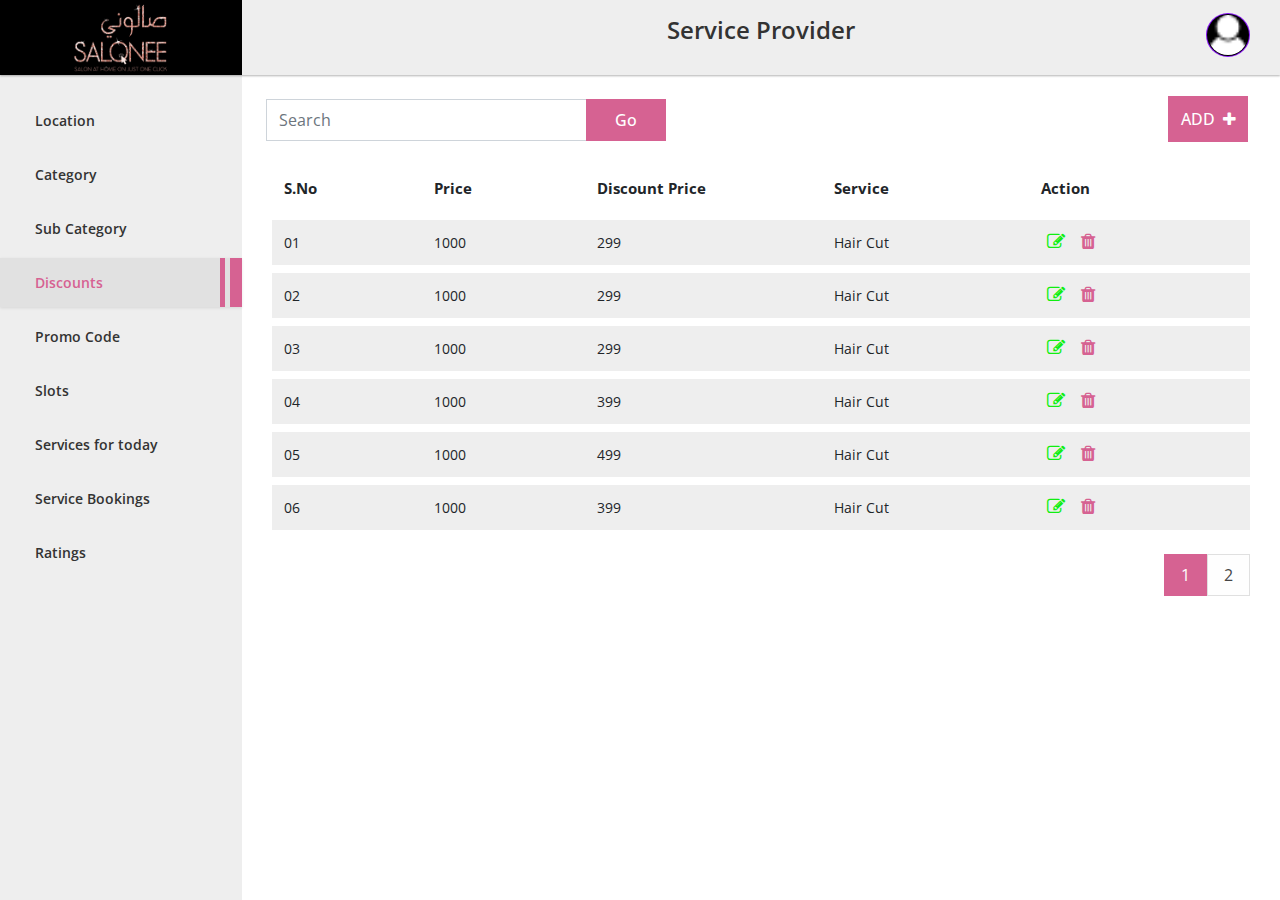
<file: discounts.html>
<!DOCTYPE html>
<html lang="en">

<head>
  <meta charset="UTF-8">
  <title>Salonee | Dashboard</title>
  <!-- fonts  -->
  <link
    href="https://fonts.googleapis.com/css2?family=Open+Sans:ital,wght@0,300;0,400;0,600;0,700;0,800;1,300;1,400;1,600;1,700;1,800&display=swap"
    rel="stylesheet">
  <link rel="stylesheet" href="./assets/bootstrap-4.3.1/css/bootstrap.min.css">
  <link rel="stylesheet" href="./assets/font-awesome-4.7.0/css/font-awesome.min.css">
  <link rel="stylesheet" href="./assets/css/theme.css">
  <link rel="stylesheet" href="./assets/css/style.css">

</head>

<body>
  <!-- partial:index.partial.html -->
  <div class="layout">
    <div class="layout__container">
      <!-- <div class="layout__container-before"></div> -->

      <!-- BEGIN sidebar -->
      <aside class="sidebar">
        <div class="sidebar__header">
          <a href="dashboard.html">
            <img src="./assets/img/admin/logo.png" alt="logo" class="admin_logo">
          </a>
        </div>
        <div class="sidebar__content">
          <ul class="sidebar__content-menu">

            <li><a href="dashboard.html">Location</a></li>
            <li><a href="category.html">Category</a></li>
            <li><a href="sub-category.html">Sub Category</a></li>
            <li class="sidebar--active"><a href="discounts.html">Discounts</a></li>
            <li><a href="promocode.html">Promo Code</a></li>
            <li><a href="slots.html">Slots</a></li>
            <li><a href="service-for-today.html">Services for today</a></li>
            <li><a href="service-bookings.html">Service Bookings</a></li>
            <li><a href="ratings.html">Ratings</a></li>

          </ul>
        </div>
      </aside>
      <!--  //END sidebar -->

      <!-- BEGIN main -->
      <main class="main">

        <div class="main__header">
          <div class="main__header-heading">
            <h1>Service Provider</h1>
          </div>

          <div class="main__header-user">
            <button type="button" class="main__header-user-toggle" data-toggle="dropdown" data-toggle-for="user-menu"
              role="button">
              <span class="main__header-user-toggle-picture">
                <img src="./assets/img/admin/male-user-shadow.png" alt="">
              </span>
            </button>
            <div class="main__header-user-menu" id="user-menu">
              <div class="main__header-user-menu-header">
                <span>Username</span>
              </div>
              <ul class="main__header-user-menu-content">
                <li><a href="#"><i class="icon icon--dashboard"></i>Dashboard</a></li>
                <li><a href="#"><i class="icon icon--profile"></i>My profile</a></li>
                <li><a href="#"><i class="icon icon--settings"></i>Settings</a></li>
                <li><a href="#"><i class="icon icon--help"></i>Help center</a></li>
                <li><a href="#"><i class="icon icon--sign-out"></i>Sign out</a></li>
              </ul>
            </div>
          </div>
        </div>

        <div class="main__content">
          <div class="w-50">
            <div class="input-group mb-3">
              <input type="text" class="form-control _search"  id="searchTd" placeholder="Search">
              <div class="input-group-append">
                <button class="btn theme-btn" type="submit">Go</button>
              </div>
            </div>
          </div>
          <div class="rightBtn">
            <button class="btn login-btn" data-toggle="modal" data-target="#addDiscount" id="myButton">Add &nbsp;<i
                class="fa fa-plus" aria-hidden="true"></i></button>
          </div>

<div class="pad_3">  
          <div class="table-responsive">

            <table class="table themeTable" >
              <thead>
                <tr>
                  <th>S.No</th>
                  <th>Price</th>
                  <th>Discount Price</th>
                  <th>Service</th>
                  <th>Action</th>
                </tr>
              </thead>
              <tbody id="saloonTable"> 
                <tr>
                  <td>01</td>
                  <td>1000</td>
                  <td>299</td>
                  <td>Hair Cut</td>
                  <td>
                    <span>
                      <i class="fa fa-pencil-square-o" aria-hidden="true"></i> 
                      <i class="fa fa-trash" aria-hidden="true"></i>
                    </span>
                  </td>
                </tr>
                <tr>
                  <td>02</td>
                  <td>1000</td>
                  <td>299</td>
                  <td>Hair Cut</td>
                  <td>
                    <span>
                      <i class="fa fa-pencil-square-o" aria-hidden="true"></i> 
                      <i class="fa fa-trash" aria-hidden="true"></i>
                    </span>
                  </td>
                </tr>
                <tr>
                  <td>03</td>
                  <td>1000</td>
                  <td>299</td>
                  <td>Hair Cut</td>
                  <td>
                    <span>
                      <i class="fa fa-pencil-square-o" aria-hidden="true"></i> 
                      <i class="fa fa-trash" aria-hidden="true"></i>
                    </span>
                  </td>
                </tr>
                <tr>
                  <td>04</td>
                  <td>1000</td>
                  <td>399</td>
                  <td>Hair Cut</td>
                  <td>
                    <span>
                      <i class="fa fa-pencil-square-o" aria-hidden="true"></i> 
                      <i class="fa fa-trash" aria-hidden="true"></i>
                    </span>
                  </td>
                </tr>
                <tr>
                  <td>05</td>
                  <td>1000</td>
                  <td>499</td>
                  <td>Hair Cut</td>
                  <td>
                    <span>
                      <i class="fa fa-pencil-square-o" aria-hidden="true"></i> 
                      <i class="fa fa-trash" aria-hidden="true"></i>
                    </span>
                  </td>
                </tr>
                <tr>
                  <td>06</td>
                  <td>1000</td>
                  <td>399</td>
                  <td>Hair Cut</td>
                  <td>
                    <span>
                      <i class="fa fa-pencil-square-o" aria-hidden="true"></i> 
                      <i class="fa fa-trash" aria-hidden="true"></i>
                    </span>
                  </td>
                </tr>

                <tr>
                  <td>07</td>
                  <td>1000</td>
                  <td>299</td>
                  <td>Hair Cut</td>
                  <td>
                    <span>
                      <i class="fa fa-pencil-square-o" aria-hidden="true"></i> 
                      <i class="fa fa-trash" aria-hidden="true"></i>
                    </span>
                  </td>
                </tr>
                <tr>
                  <td>08</td>
                  <td>1000</td>
                  <td>299</td>
                  <td>Hair Cut</td>
                  <td>
                    <span>
                      <i class="fa fa-pencil-square-o" aria-hidden="true"></i> 
                      <i class="fa fa-trash" aria-hidden="true"></i>
                    </span>
                  </td>
                </tr>
                <tr>
                  <td>09</td>
                  <td>1000</td>
                  <td>299</td>
                  <td>Hair Cut</td>
                  <td>
                    <span>
                      <i class="fa fa-pencil-square-o" aria-hidden="true"></i> 
                      <i class="fa fa-trash" aria-hidden="true"></i>
                    </span>
                  </td>
                </tr>

                <tr>
                  <td>10</td>
                  <td>1000</td>
                  <td>299</td>
                  <td>Hair Cut</td>
                  <td>
                    <span>
                      <i class="fa fa-pencil-square-o" aria-hidden="true"></i> 
                      <i class="fa fa-trash" aria-hidden="true"></i>
                    </span>
                  </td>
                </tr>
                <tr>
                  <td>11</td>
                  <td>1000</td>
                  <td>299</td>
                  <td>Hair Cut</td>
                  <td>
                    <span>
                      <i class="fa fa-pencil-square-o" aria-hidden="true"></i> 
                      <i class="fa fa-trash" aria-hidden="true"></i>
                    </span>
                  </td>
                </tr>
                <tr>
                  <td>12</td>
                  <td>1000</td>
                  <td>299</td>
                  <td>Hair Cut</td>
                  <td>
                    <span>
                      <i class="fa fa-pencil-square-o" aria-hidden="true"></i> 
                      <i class="fa fa-trash" aria-hidden="true"></i>
                    </span>
                  </td>
                </tr>

              </tbody>
            </table>

          </div>
          <div class="clearfix"></div>
            <div class='pagination-container tablePaging'>
              
                  <div class="pagination">
                    <ol id="numbers"></ol>
                  </div>
                
            </div>
            




        </div>
        </div>
      </main>
      <!--  //END main -->

      <!-- <div class="layout__container-after"></div> -->



    </div>

    <!-- partial -->
    <div class="modal fade pswdModal" id="addDiscount" tabindex="-1" role="dialog"
      aria-labelledby="addDiscountTitle" aria-hidden="true">
      <div class="modal-dialog modal-dialog-centered" role="document">
        <div class="modal-content">
          <div class="modal-header">
            <h5 class="col-12 modal-title text-center" id="addDiscountTitle">Discount</h5>
            <button type="button" class="close" data-dismiss="modal" aria-label="Close">
              <span aria-hidden="true">&times;</span>
            </button>
          </div>
          <div class="modal-body">
            <div class="login">
              <form>
                <div class="form-group  mt-4">
                  <select name="service" class="form-control" autocomplete="off">
                    <option hidden disabled selected value> -- Select Service -- </option>
                    <option value="service1">Service-1</option>
                    <option value="service2">Service-2</option>
                    <option value="service3">Service-3</option>
                  </select>

                </div>
                <div class="row mb-5">
                  <div class="col-md-6">
                    <div class="form-group ">
                      <input type="text" id="price" class="form-control" autocomplete="off" required>
                      <label class="form-control-placeholder p-0" for="price">Price</label>
                    </div>
                  </div>
                  <div class="col-md-6">

                    <div class="form-group">
                      <input type="text" id="dPrice" class="form-control" autocomplete="off" required>
                      <label class="form-control-placeholder p-0" for="dPrice">Discount Price</label>
                    </div>
                  </div>
                </div>

                <div class="form-group">
                  <button type="button" class="btn theme-btn">Submit</button>
                </div>
              </form>
            </div>

          </div>

        </div>
      </div>
    </div>
    <!-- partial -->
    <script src='./assets/js/jquery-3.3.1.min.js'></script>
    <script src="./assets/bootstrap-4.3.1/js/bootstrap.min.js"></script>
    <script src="./assets/js/main.js"></script>
    <script src="./assets/js/sweetalert2.all.min.js"></script>


    <script>
      $(document).ready(function(){
        $("#searchTd").on("keyup", function() {
          var value = $(this).val().toLowerCase();
          $("#saloonTable tr").filter(function() {
            $(this).toggle($(this).text().toLowerCase().indexOf(value) > -1)
          });
        });
      });  
      
      $(".fa-trash").click(function () {
        swal({
          title: "Are you sure?",
          text: "You want to delete this Category",
          type: "warning",
          showCancelButton: true,
          confirmButtonColor: "#DD6B55",
          confirmButtonText: "Yes, delete it!",
        }).then(result => {
          if (result.dismiss === 'cancel') {
            swal.closeModal();
            return;
          }
          swal({
            type: "success",
            text: 'Category has been deleted!',
            showConfirmButton: false,
            timer: 1500
          });

        },
        )
      })
      
      </script>
</body>

</html>
</file>
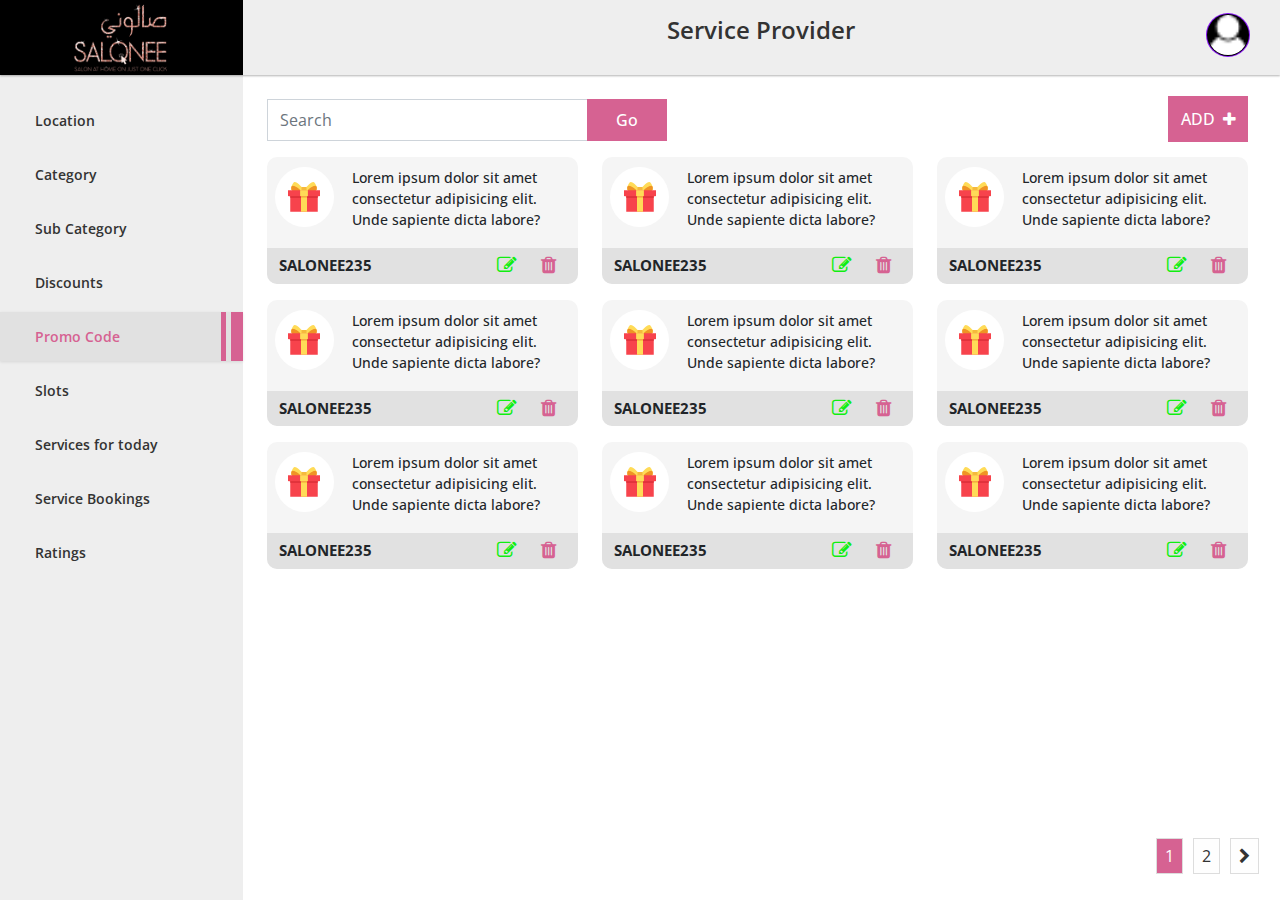
<file: promocode.html>
<!DOCTYPE html>
<html lang="en">

<head>
  <meta charset="UTF-8">
  <title>Salonee | Dashboard</title>
  <!-- fonts  -->
  <link
    href="https://fonts.googleapis.com/css2?family=Open+Sans:ital,wght@0,300;0,400;0,600;0,700;0,800;1,300;1,400;1,600;1,700;1,800&display=swap"
    rel="stylesheet">
  <link rel="stylesheet" href="./assets/bootstrap-4.3.1/css/bootstrap.min.css">
  <link rel="stylesheet" href="./assets/font-awesome-4.7.0/css/font-awesome.min.css">
  <link rel="stylesheet" href="./assets/css/theme.css">
  <link rel="stylesheet" href="./assets/css/style.css">

</head>

<body>
  <!-- partial:index.partial.html -->
  <div class="layout">
    <div class="layout__container">
      <!-- <div class="layout__container-before"></div> -->

      <!-- BEGIN sidebar -->
      <aside class="sidebar">
        <div class="sidebar__header">
          <a href="dashboard.html">
            <img src="./assets/img/admin/logo.png" alt="logo" class="admin_logo">
          </a>
        </div>
        <div class="sidebar__content">
          <ul class="sidebar__content-menu">

            <li><a href="dashboard.html">Location</a></li>
            <li><a href="category.html">Category</a></li>
            <li><a href="sub-category.html">Sub Category</a></li>
            <li><a href="discounts.html">Discounts</a></li>
            <li class="sidebar--active"><a href="promocode.html">Promo Code</a></li>
            <li><a href="slots.html">Slots</a></li>
            <li><a href="service-for-today.html">Services for today</a></li>
            <li><a href="service-bookings.html">Service Bookings</a></li>
            <li><a href="ratings.html">Ratings</a></li>

          </ul>
        </div>
      </aside>
      <!--  //END sidebar -->

      <!-- BEGIN main -->
      <main class="main">

        <div class="main__header">
          <div class="main__header-heading">
            <h1>Service Provider</h1>
          </div>

          <div class="main__header-user">
            <button type="button" class="main__header-user-toggle" data-toggle="dropdown" data-toggle-for="user-menu"
              role="button">
              <span class="main__header-user-toggle-picture">
                <img src="./assets/img/admin/male-user-shadow.png" alt="">
              </span>
            </button>
            <div class="main__header-user-menu" id="user-menu">
              <div class="main__header-user-menu-header">
                <span>Username</span>
              </div>
              <ul class="main__header-user-menu-content">
                <li><a href="#"><i class="icon icon--dashboard"></i>Dashboard</a></li>
                <li><a href="#"><i class="icon icon--profile"></i>My profile</a></li>
                <li><a href="#"><i class="icon icon--settings"></i>Settings</a></li>
                <li><a href="#"><i class="icon icon--help"></i>Help center</a></li>
                <li><a href="#"><i class="icon icon--sign-out"></i>Sign out</a></li>
              </ul>
            </div>
          </div>
        </div>

        <div class="main__content">
          <div class="w-50">
            <div class="input-group mb-3">
              <input type="text" class="form-control _search" placeholder="Search">
              <div class="input-group-append">
                <button class="btn theme-btn" type="submit">Go</button>
              </div>
            </div>
          </div>

          
          <div class="rightBtn">
            <button class="btn login-btn" data-toggle="modal" data-target="#addPromoCode" id="myButton">Add &nbsp;<i
                class="fa fa-plus" aria-hidden="true"></i></button>
          </div>

          <br>
          <div class="clearfix"></div>

          <ul class="paginationTable salonee_category promoCode">
            <li class=" tableItem">
                <h4>
                    <span><img src="./assets/img/admin/gift.png" alt="gift"></span>
                    <p>
                    Lorem ipsum dolor sit amet consectetur adipisicing elit. Unde sapiente dicta labore?
                    </p>
                </h4>
              <h4 class="footr">
                <b>SALONEE235</b>
                <b><i class="fa fa-pencil-square-o" aria-hidden="true"></i> <i class="fa fa-trash" aria-hidden="true"></i> </b>
              </h4>              
            </li>
            <li class=" tableItem">
              <h4>
                  <span><img src="./assets/img/admin/gift.png" alt="gift"></span>
                  <p>
                  Lorem ipsum dolor sit amet consectetur adipisicing elit. Unde sapiente dicta labore?
                  </p>
              </h4>
            <h4 class="footr">
              <b>SALONEE235</b>
              <b><i class="fa fa-pencil-square-o" aria-hidden="true"></i> <i class="fa fa-trash" aria-hidden="true"></i> </b>
            </h4>              
          </li>
          <li class=" tableItem">
            <h4>
                <span><img src="./assets/img/admin/gift.png" alt="gift"></span>
                <p>
                Lorem ipsum dolor sit amet consectetur adipisicing elit. Unde sapiente dicta labore?
                </p>
            </h4>
          <h4 class="footr">
            <b>SALONEE235</b>
            <b><i class="fa fa-pencil-square-o" aria-hidden="true"></i> <i class="fa fa-trash" aria-hidden="true"></i> </b>
          </h4>              
        </li>
        <li class=" tableItem">
          <h4>
              <span><img src="./assets/img/admin/gift.png" alt="gift"></span>
              <p>
              Lorem ipsum dolor sit amet consectetur adipisicing elit. Unde sapiente dicta labore?
              </p>
          </h4>
        <h4 class="footr">
          <b>SALONEE235</b>
          <b><i class="fa fa-pencil-square-o" aria-hidden="true"></i> <i class="fa fa-trash" aria-hidden="true"></i> </b>
        </h4>              
      </li>
      <li class=" tableItem">
        <h4>
            <span><img src="./assets/img/admin/gift.png" alt="gift"></span>
            <p>
            Lorem ipsum dolor sit amet consectetur adipisicing elit. Unde sapiente dicta labore?
            </p>
        </h4>
      <h4 class="footr">
        <b>SALONEE235</b>
        <b><i class="fa fa-pencil-square-o" aria-hidden="true"></i> <i class="fa fa-trash" aria-hidden="true"></i> </b>
      </h4>              
    </li>
    <li class=" tableItem">
      <h4>
          <span><img src="./assets/img/admin/gift.png" alt="gift"></span>
          <p>
          Lorem ipsum dolor sit amet consectetur adipisicing elit. Unde sapiente dicta labore?
          </p>
      </h4>
    <h4 class="footr">
      <b>SALONEE235</b>
      <b><i class="fa fa-pencil-square-o" aria-hidden="true"></i> <i class="fa fa-trash" aria-hidden="true"></i> </b>
    </h4>              
  </li>
  <li class=" tableItem">
    <h4>
        <span><img src="./assets/img/admin/gift.png" alt="gift"></span>
        <p>
        Lorem ipsum dolor sit amet consectetur adipisicing elit. Unde sapiente dicta labore?
        </p>
    </h4>
  <h4 class="footr">
    <b>SALONEE235</b>
    <b><i class="fa fa-pencil-square-o" aria-hidden="true"></i> <i class="fa fa-trash" aria-hidden="true"></i> </b>
  </h4>              
</li>
<li class=" tableItem">
  <h4>
      <span><img src="./assets/img/admin/gift.png" alt="gift"></span>
      <p>
      Lorem ipsum dolor sit amet consectetur adipisicing elit. Unde sapiente dicta labore?
      </p>
  </h4>
<h4 class="footr">
  <b>SALONEE235</b>
  <b><i class="fa fa-pencil-square-o" aria-hidden="true"></i> <i class="fa fa-trash" aria-hidden="true"></i> </b>
</h4>              
</li>
<li class=" tableItem">
  <h4>
      <span><img src="./assets/img/admin/gift.png" alt="gift"></span>
      <p>
      Lorem ipsum dolor sit amet consectetur adipisicing elit. Unde sapiente dicta labore?
      </p>
  </h4>
<h4 class="footr">
  <b>SALONEE235</b>
  <b><i class="fa fa-pencil-square-o" aria-hidden="true"></i> <i class="fa fa-trash" aria-hidden="true"></i> </b>
</h4>              
</li>
<li class=" tableItem">
  <h4>
      <span><img src="./assets/img/admin/gift.png" alt="gift"></span>
      <p>
      Lorem ipsum dolor sit amet consectetur adipisicing elit. Unde sapiente dicta labore?
      </p>
  </h4>
<h4 class="footr">
  <b>SALONEE235</b>
  <b><i class="fa fa-pencil-square-o" aria-hidden="true"></i> <i class="fa fa-trash" aria-hidden="true"></i> </b>
</h4>              
</li>
<li class=" tableItem">
  <h4>
      <span><img src="./assets/img/admin/gift.png" alt="gift"></span>
      <p>
      Lorem ipsum dolor sit amet consectetur adipisicing elit. Unde sapiente dicta labore?
      </p>
  </h4>
<h4 class="footr">
  <b>SALONEE235</b>
  <b><i class="fa fa-pencil-square-o" aria-hidden="true"></i> <i class="fa fa-trash" aria-hidden="true"></i> </b>
</h4>              
</li>
<li class=" tableItem">
  <h4>
      <span><img src="./assets/img/admin/gift.png" alt="gift"></span>
      <p>
      Lorem ipsum dolor sit amet consectetur adipisicing elit. Unde sapiente dicta labore?
      </p>
  </h4>
<h4 class="footr">
  <b>SALONEE235</b>
  <b><i class="fa fa-pencil-square-o" aria-hidden="true"></i> <i class="fa fa-trash" aria-hidden="true"></i> </b>
</h4>              
</li>
<li class=" tableItem">
  <h4>
      <span><img src="./assets/img/admin/gift.png" alt="gift"></span>
      <p>
      Lorem ipsum dolor sit amet consectetur adipisicing elit. Unde sapiente dicta labore?
      </p>
  </h4>
<h4 class="footr">
  <b>SALONEE235</b>
  <b><i class="fa fa-pencil-square-o" aria-hidden="true"></i> <i class="fa fa-trash" aria-hidden="true"></i> </b>
</h4>              
</li>
<li class=" tableItem">
  <h4>
      <span><img src="./assets/img/admin/gift.png" alt="gift"></span>
      <p>
      Lorem ipsum dolor sit amet consectetur adipisicing elit. Unde sapiente dicta labore?
      </p>
  </h4>
<h4 class="footr">
  <b>SALONEE235</b>
  <b><i class="fa fa-pencil-square-o" aria-hidden="true"></i> <i class="fa fa-trash" aria-hidden="true"></i> </b>
</h4>              
</li>
<li class=" tableItem">
  <h4>
      <span><img src="./assets/img/admin/gift.png" alt="gift"></span>
      <p>
      Lorem ipsum dolor sit amet consectetur adipisicing elit. Unde sapiente dicta labore?
      </p>
  </h4>
<h4 class="footr">
  <b>SALONEE235</b>
  <b><i class="fa fa-pencil-square-o" aria-hidden="true"></i> <i class="fa fa-trash" aria-hidden="true"></i> </b>
</h4>              
</li>
<li class=" tableItem">
  <h4>
      <span><img src="./assets/img/admin/gift.png" alt="gift"></span>
      <p>
      Lorem ipsum dolor sit amet consectetur adipisicing elit. Unde sapiente dicta labore?
      </p>
  </h4>
<h4 class="footr">
  <b>SALONEE235</b>
  <b><i class="fa fa-pencil-square-o" aria-hidden="true"></i> <i class="fa fa-trash" aria-hidden="true"></i> </b>
</h4>              
</li>



          </ul>

          <div class="pagination-container">
            <p class='paginacaoCursor beforePagination' id=""><i class="fa fa-chevron-left" aria-hidden="true"></i></p>
            <p class='paginacaoCursor afterPagination' id=""><i class="fa fa-chevron-right" aria-hidden="true"></i></p>
          </div>


        </div>
    </div>
    </main>
    <!--  //END main -->

    <!-- <div class="layout__container-after"></div> -->



  </div>


  <!-- partial -->
  <div class="modal fade pswdModal" id="addPromoCode" tabindex="-1" role="dialog" aria-labelledby="addPromoCodeTitle"
    aria-hidden="true">
    <div class="modal-dialog modal-dialog-centered" role="document">
      <div class="modal-content">
        <div class="modal-header">
          <h5 class="col-12 modal-title text-center" id="addPromoCodeTitle">Add Promo Caode</h5>
          <button type="button" class="close" data-dismiss="modal" aria-label="Close">
            <span aria-hidden="true">&times;</span>
          </button>
        </div>
        <div class="modal-body">
          <div class="login">
            <form>
              <div class="form-group">
                <input type="text" id="price" class="form-control" autocomplete="off" required>
                <label class="form-control-placeholder p-0" for="price">Code</label>
              </div>
              <div class="form-group">
                <textarea type="text" id="address" rows="5" class="form-control" autocomplete="off" required></textarea>
                <label class="form-control-placeholder p-0" for="accountNumber">Code Description</label>
              </div>
              <div class="form-group">
                <label for="file-upload" class="custom-file-upload">
                  UPLOAD IMAGE <i class="fa fa-camera" aria-hidden="true"></i>
                </label>
                <input id="file-upload" name='upload_cont_img' type="file" style="display:none;">
              </div>

              <div class="form-group">
                <button type="button" class="btn theme-btn">Submit</button>
              </div>
            </form>
          </div>

        </div>

      </div>
    </div>
  </div>


  <!-- partial -->
  <script src='https://cdnjs.cloudflare.com/ajax/libs/jquery/3.2.1/jquery.min.js'></script>
  <script src="./assets/bootstrap-4.3.1/js/bootstrap.min.js"></script>
  <!-- <script src='https://cdnjs.cloudflare.com/ajax/libs/holder/2.9.4/holder.min.js'></script> -->
  <script src="./assets/js/script.js"></script>
  <script src="./assets/js/main.js"></script>
  <script src="./assets/js/pagination.js"></script>
  <script src="./assets/js/sweetalert2.all.min.js"></script>

  <script>
    $(".fa-trash").click(function () {
        swal({
          title: "Are you sure?",
          text: "You want to delete this Category",
          type: "warning",
          showCancelButton: true,
          confirmButtonColor: "#DD6B55",
          confirmButtonText: "Yes, delete it!",
        }).then(result => {
          if (result.dismiss === 'cancel') {
            swal.closeModal();
            return;
          }
          swal({
            type: "success",
            text: 'Category has been deleted!',
            showConfirmButton: false,
            timer: 1500
          });

        },
        )
      })
  </script>

</body>

</html>
</file>
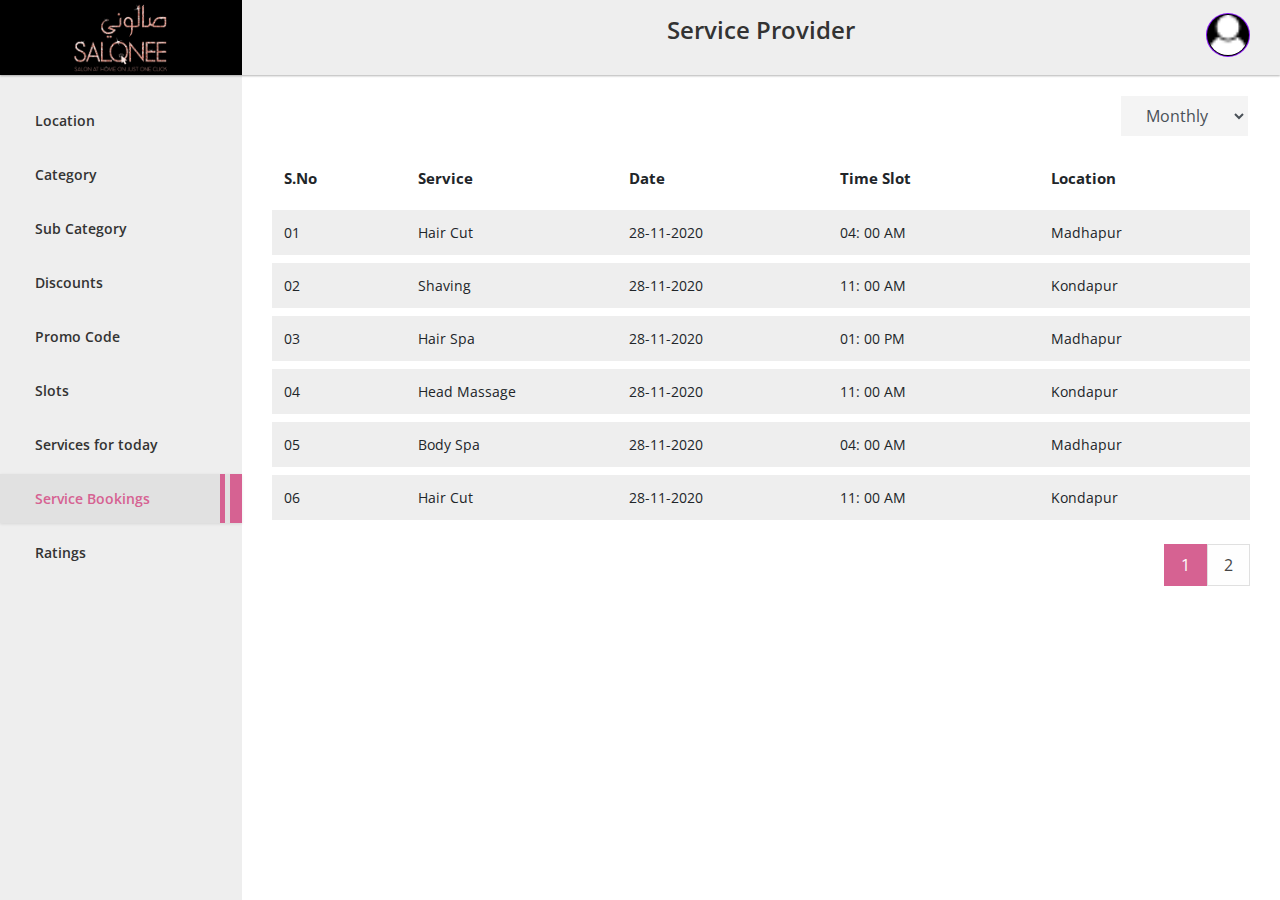
<file: service-bookings.html>
<!DOCTYPE html>
<html lang="en" >
<head>
  <meta charset="UTF-8">
  <title>Salonee | Dashboard</title>
 <!-- fonts  -->
 <link href="https://fonts.googleapis.com/css2?family=Open+Sans:ital,wght@0,300;0,400;0,600;0,700;0,800;1,300;1,400;1,600;1,700;1,800&display=swap" rel="stylesheet">
 <link rel="stylesheet" href="./assets/bootstrap-4.3.1/css/bootstrap.min.css">
 <link rel="stylesheet" href="./assets/font-awesome-4.7.0/css/font-awesome.min.css">
 <link rel="stylesheet" href="./assets/css/theme.css">
 <link rel="stylesheet" href="./assets/css/style.css">

</head>
<body>
<!-- partial:index.partial.html -->
<div class="layout">
  <div class="layout__container">
    <!-- <div class="layout__container-before"></div> -->

    <!-- BEGIN sidebar -->
    <aside class="sidebar">
      <div class="sidebar__header">
        <a href="dashboard.html">
            <img src="./assets/img/admin/logo.png" alt="logo" class="admin_logo">
        </a>
      </div>
      <div class="sidebar__content">
        <ul class="sidebar__content-menu">
          
          <li><a href="dashboard.html">Location</a></li>
          <li ><a href="category.html">Category</a></li>
          <li><a href="sub-category.html">Sub Category</a></li>
          <li><a href="discounts.html">Discounts</a></li>
          <li><a href="promocode.html">Promo Code</a></li>
          <li ><a href="slots.html">Slots</a></li>
          <li ><a href="service-for-today.html">Services for today</a></li>
          <li class="sidebar--active"><a href="service-bookings.html">Service Bookings</a></li>
          <li><a href="ratings.html">Ratings</a></li>

        </ul>
      </div>
    </aside>
    <!--  //END sidebar -->
    
    <!-- BEGIN main -->
    <main class="main">

      <div class="main__header">
        <div class="main__header-heading">
          <h1>Service Provider</h1>
        </div>
        
        <div class="main__header-user">
          <button type="button" class="main__header-user-toggle" data-toggle="dropdown" data-toggle-for="user-menu" role="button">
            <span class="main__header-user-toggle-picture">
              <img src="./assets/img/admin/male-user-shadow.png" alt="">
            </span>
          </button>
          <div class="main__header-user-menu" id="user-menu">
            <div class="main__header-user-menu-header">
              <span>Username</span>
            </div>
            <ul class="main__header-user-menu-content">
              <li><a href="#"><i class="icon icon--dashboard"></i>Dashboard</a></li>
              <li><a href="#"><i class="icon icon--profile"></i>My profile</a></li>
              <li><a href="#"><i class="icon icon--settings"></i>Settings</a></li>
              <li><a href="#"><i class="icon icon--help"></i>Help center</a></li>
              <li><a href="#"><i class="icon icon--sign-out"></i>Sign out</a></li>
            </ul>
          </div>
        </div>
      </div>
    
      <div class="main__content">
        <!-- <div class="w-50">
          <div class="input-group mb-3">
            <input type="text" class="form-control _search" id="searchTd" placeholder="Search">
            <div class="input-group-append">
              <button class="btn theme-btn" type="submit">Go</button>
            </div>
          </div>
        </div>-->
        <div class="rightBtn">
          <select name="service" class="form-control mySelect" autocomplete="off">
            <!-- <option hidden disabled selected value> -- Select Service -- </option> -->
            <option value="monthly">Monthly</option>
            <option value="weekly">Weekly</option>
            <option value="annually">Annually</option>
          </select>
        </div> 
<br><br><br>
<div class="clearfix"></div>
        <div class="pad_3">  
          <div class="table-responsive">

            <table class="table themeTable" >
              <thead>
                <tr>
                  <th>S.No</th>
                  <th>Service</th>
                  <th>Date</th>
                  <th>Time Slot</th>
                  <th>Location</th>
                </tr>
              </thead>
              <tbody id="saloonTable"> 
                <tr>
                  <td>01</td>     
                  <td>Hair Cut</td>              
                  <td>28-11-2020</td>
                  <td>04: 00 AM</td>
                  <td>Madhapur</td>
                </tr>
                <tr>
                  <td>02</td>   
                  <td>Shaving</td>                
                  <td>28-11-2020</td>
                  <td>11: 00 AM</td>
                  <td>Kondapur</td>
                </tr>
                <tr>
                  <td>03</td>  
                  <td>Hair Spa</td>                 
                  <td>28-11-2020</td>
                  <td>01: 00 PM</td>
                  <td>Madhapur</td>
                </tr>
                <tr>
                  <td>04</td> 
                  <td>Head Massage</td>                  
                  <td>28-11-2020</td>
                  <td>11: 00 AM</td>
                  <td>Kondapur</td>
                </tr>
                <tr>
                  <td>05</td>   
                  <td>Body Spa</td>                
                  <td>28-11-2020</td>
                  <td>04: 00 AM</td>
                  <td>Madhapur</td>
                </tr>
                <tr>
                  <td>06</td>   
                  <td>Hair Cut</td>                
                  <td>28-11-2020</td>
                  <td>11: 00 AM</td>
                  <td>Kondapur</td>
                </tr>
                <tr>
                  <td>07</td>  
                  <td>Hair Spa</td>                 
                  <td>28-11-2020</td>
                  <td>01: 00 PM</td>
                  <td>Madhapur</td>
                </tr>
                <tr>
                  <td>08</td>   
                  <td>Shaving</td>                
                  <td>28-11-2020</td>
                  <td>11: 00 AM</td>
                  <td>Kondapur</td>
                </tr>
                <tr>
                  <td>09</td>   
                  <td>Hair Cut</td>                
                  <td>28-11-2020</td>
                  <td>11: 00 AM</td>
                  <td>Kondapur</td>
                </tr>
                <tr>
                  <td>10</td>   
                  <td>Body Spa</td>                
                  <td>28-11-2020</td>
                  <td>04: 00 AM</td>
                  <td>Madhapur</td>
                </tr>
                <tr>
                  <td>11</td> 
                  <td>Head Massage</td>                  
                  <td>28-11-2020</td>
                  <td>11: 00 AM</td>
                  <td>Kondapur</td>
                </tr>
               
                <tr>
                  <td>12</td>     
                  <td>Hair Cut</td>              
                  <td>28-11-2020</td>
                  <td>04: 00 AM</td>
                  <td>Madhapur</td>
                </tr>

              </tbody>
            </table>

          </div>
          <div class="clearfix"></div>

          <!-- pagination  -->
            <div class='pagination-container tablePaging'>              
                  <div class="pagination">
                    <ol id="numbers"></ol>
                  </div>                
            </div>


        </div>
        
      </div>
  </main>
  <!--  //END main -->
    
  <!-- <div class="layout__container-after"></div> -->

  
    
</div>

 
 <!-- partial -->
 <script src='./assets/js/jquery-3.3.1.min.js'></script>
 <script src="./assets/bootstrap-4.3.1/js/bootstrap.min.js"></script>
 <script src="./assets/js/main.js"></script>


</body>
</html>
</file>
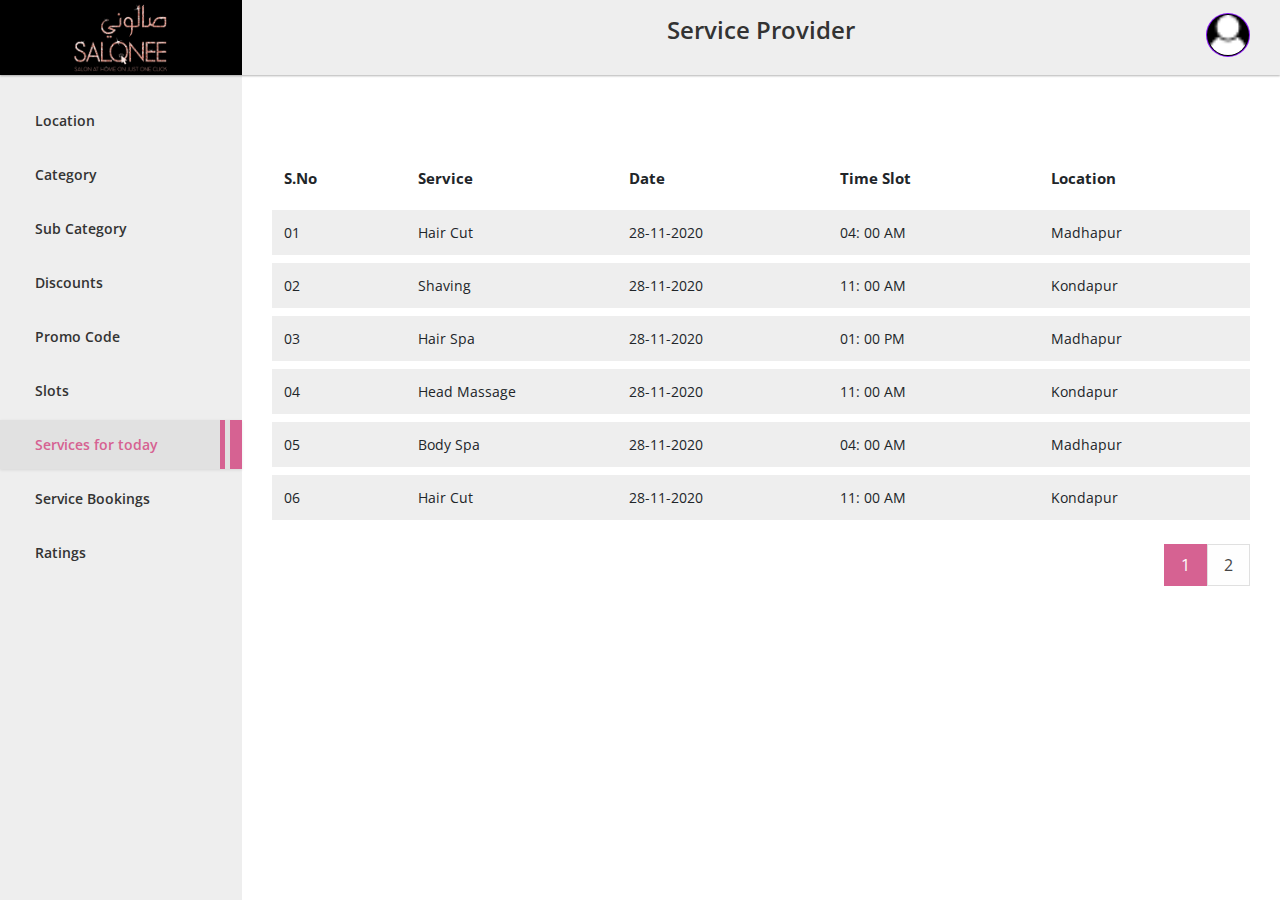
<file: service-for-today.html>
<!DOCTYPE html>
<html lang="en" >
<head>
  <meta charset="UTF-8">
  <title>Salonee | Dashboard</title>
 <!-- fonts  -->
 <link href="https://fonts.googleapis.com/css2?family=Open+Sans:ital,wght@0,300;0,400;0,600;0,700;0,800;1,300;1,400;1,600;1,700;1,800&display=swap" rel="stylesheet">
 <link rel="stylesheet" href="./assets/bootstrap-4.3.1/css/bootstrap.min.css">
 <link rel="stylesheet" href="./assets/font-awesome-4.7.0/css/font-awesome.min.css">
 <link rel="stylesheet" href="./assets/css/theme.css">
 <link rel="stylesheet" href="./assets/css/style.css">

</head>
<body>
<!-- partial:index.partial.html -->
<div class="layout">
  <div class="layout__container">
    <!-- <div class="layout__container-before"></div> -->

    <!-- BEGIN sidebar -->
    <aside class="sidebar">
      <div class="sidebar__header">
        <a href="dashboard.html">
            <img src="./assets/img/admin/logo.png" alt="logo" class="admin_logo">
        </a>
      </div>
      <div class="sidebar__content">
        <ul class="sidebar__content-menu">
          
          <li><a href="dashboard.html">Location</a></li>
          <li ><a href="category.html">Category</a></li>
          <li><a href="sub-category.html">Sub Category</a></li>
          <li><a href="discounts.html">Discounts</a></li>
          <li><a href="promocode.html">Promo Code</a></li>
          <li ><a href="slots.html">Slots</a></li>
          <li class="sidebar--active"><a href="service-for-today.html">Services for today</a></li>
          <li><a href="service-bookings.html">Service Bookings</a></li>
          <li><a href="ratings.html">Ratings</a></li>

        </ul>
      </div>
    </aside>
    <!--  //END sidebar -->
    
    <!-- BEGIN main -->
    <main class="main">

      <div class="main__header">
        <div class="main__header-heading">
          <h1>Service Provider</h1>
        </div>
        
        <div class="main__header-user">
          <button type="button" class="main__header-user-toggle" data-toggle="dropdown" data-toggle-for="user-menu" role="button">
            <span class="main__header-user-toggle-picture">
              <img src="./assets/img/admin/male-user-shadow.png" alt="">
            </span>
          </button>
          <div class="main__header-user-menu" id="user-menu">
            <div class="main__header-user-menu-header">
              <span>Username</span>
            </div>
            <ul class="main__header-user-menu-content">
              <li><a href="#"><i class="icon icon--dashboard"></i>Dashboard</a></li>
              <li><a href="#"><i class="icon icon--profile"></i>My profile</a></li>
              <li><a href="#"><i class="icon icon--settings"></i>Settings</a></li>
              <li><a href="#"><i class="icon icon--help"></i>Help center</a></li>
              <li><a href="#"><i class="icon icon--sign-out"></i>Sign out</a></li>
            </ul>
          </div>
        </div>
      </div>
    
      <div class="main__content">
        <!-- <div class="w-50">
          <div class="input-group mb-3">
            <input type="text" class="form-control _search" id="searchTd" placeholder="Search">
            <div class="input-group-append">
              <button class="btn theme-btn" type="submit">Go</button>
            </div>
          </div>
        </div>
        <div class="rightBtn">
          <button class="btn login-btn" data-toggle="modal" data-target="#addSlots" id="myButton">Add &nbsp;<i
              class="fa fa-plus" aria-hidden="true"></i></button>
        </div> -->
<br><br><br>
        <div class="pad_3">  
          <div class="table-responsive">

            <table class="table themeTable" >
              <thead>
                <tr>
                  <th>S.No</th>
                  <th>Service</th>
                  <th>Date</th>
                  <th>Time Slot</th>
                  <th>Location</th>
                </tr>
              </thead>
              <tbody id="saloonTable"> 
                <tr>
                  <td>01</td>     
                  <td>Hair Cut</td>              
                  <td>28-11-2020</td>
                  <td>04: 00 AM</td>
                  <td>Madhapur</td>
                </tr>
                <tr>
                  <td>02</td>   
                  <td>Shaving</td>                
                  <td>28-11-2020</td>
                  <td>11: 00 AM</td>
                  <td>Kondapur</td>
                </tr>
                <tr>
                  <td>03</td>  
                  <td>Hair Spa</td>                 
                  <td>28-11-2020</td>
                  <td>01: 00 PM</td>
                  <td>Madhapur</td>
                </tr>
                <tr>
                  <td>04</td> 
                  <td>Head Massage</td>                  
                  <td>28-11-2020</td>
                  <td>11: 00 AM</td>
                  <td>Kondapur</td>
                </tr>
                <tr>
                  <td>05</td>   
                  <td>Body Spa</td>                
                  <td>28-11-2020</td>
                  <td>04: 00 AM</td>
                  <td>Madhapur</td>
                </tr>
                <tr>
                  <td>06</td>   
                  <td>Hair Cut</td>                
                  <td>28-11-2020</td>
                  <td>11: 00 AM</td>
                  <td>Kondapur</td>
                </tr>
                <tr>
                  <td>07</td>  
                  <td>Hair Spa</td>                 
                  <td>28-11-2020</td>
                  <td>01: 00 PM</td>
                  <td>Madhapur</td>
                </tr>
                <tr>
                  <td>08</td>   
                  <td>Shaving</td>                
                  <td>28-11-2020</td>
                  <td>11: 00 AM</td>
                  <td>Kondapur</td>
                </tr>
                <tr>
                  <td>09</td>   
                  <td>Hair Cut</td>                
                  <td>28-11-2020</td>
                  <td>11: 00 AM</td>
                  <td>Kondapur</td>
                </tr>
                <tr>
                  <td>10</td>   
                  <td>Body Spa</td>                
                  <td>28-11-2020</td>
                  <td>04: 00 AM</td>
                  <td>Madhapur</td>
                </tr>
                <tr>
                  <td>11</td> 
                  <td>Head Massage</td>                  
                  <td>28-11-2020</td>
                  <td>11: 00 AM</td>
                  <td>Kondapur</td>
                </tr>
               
                <tr>
                  <td>12</td>     
                  <td>Hair Cut</td>              
                  <td>28-11-2020</td>
                  <td>04: 00 AM</td>
                  <td>Madhapur</td>
                </tr>

              </tbody>
            </table>

          </div>
          <div class="clearfix"></div>

          <!-- pagination  -->
            <div class='pagination-container tablePaging'>              
                  <div class="pagination">
                    <ol id="numbers"></ol>
                  </div>                
            </div>


        </div>
        
      </div>
  </main>
  <!--  //END main -->
    
  <!-- <div class="layout__container-after"></div> -->

  
    
</div>

 <!-- partial -->
 <script src='./assets/js/jquery-3.3.1.min.js'></script>
 <script src="./assets/bootstrap-4.3.1/js/bootstrap.min.js"></script>
 <script src="./assets/js/main.js"></script>


</body>
</html>
</file>
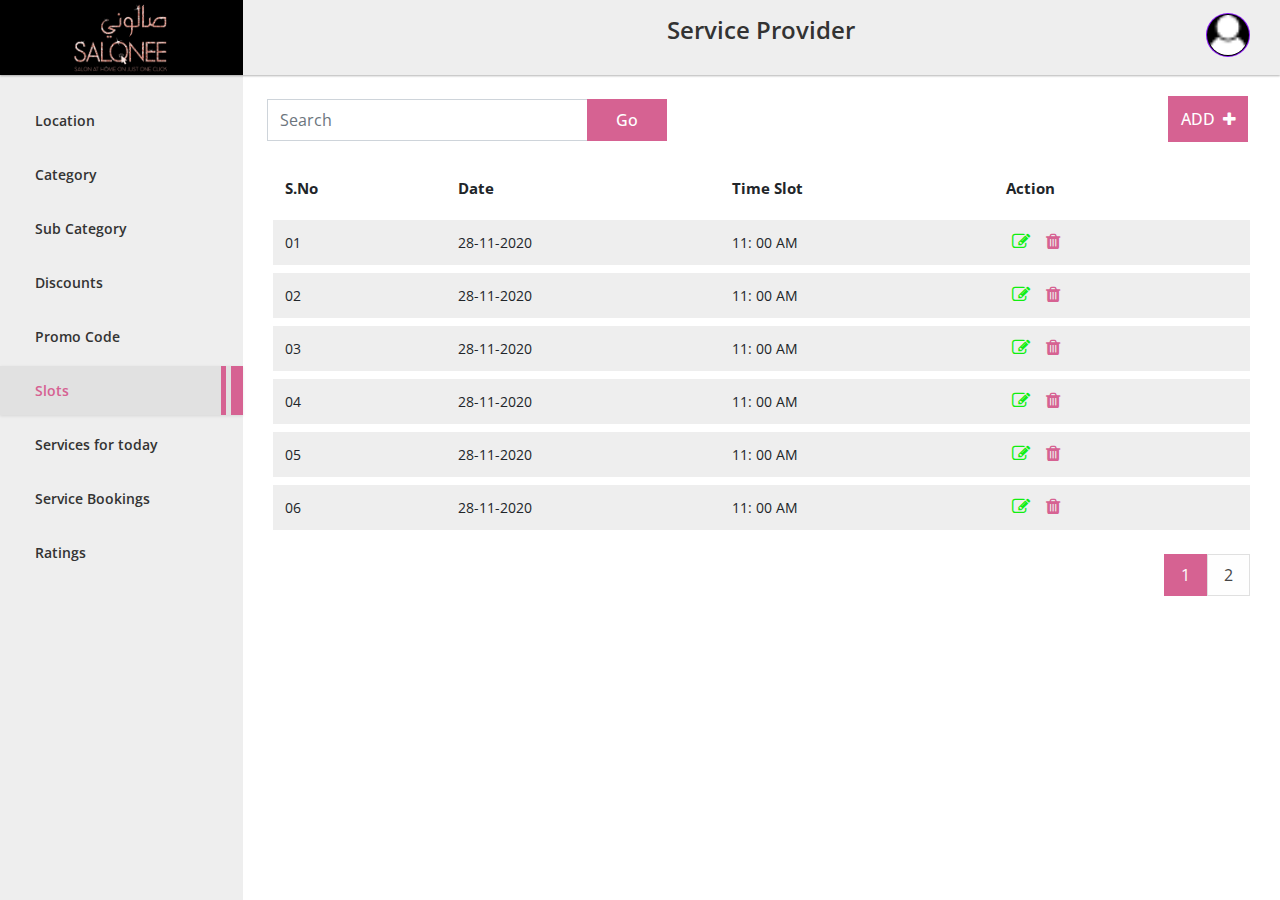
<file: slots.html>
<!DOCTYPE html>
<html lang="en" >
<head>
  <meta charset="UTF-8">
  <title>Salonee | Dashboard</title>
 <!-- fonts  -->
 <link href="https://fonts.googleapis.com/css2?family=Open+Sans:ital,wght@0,300;0,400;0,600;0,700;0,800;1,300;1,400;1,600;1,700;1,800&display=swap" rel="stylesheet">
 <link rel="stylesheet" href="./assets/bootstrap-4.3.1/css/bootstrap.min.css">
 <link rel="stylesheet" href="./assets/font-awesome-4.7.0/css/font-awesome.min.css">
 <link rel="stylesheet" href="./assets/css/theme.css">
 <link rel="stylesheet" href="./assets/css/style.css">

</head>
<body>
<!-- partial:index.partial.html -->
<div class="layout">
  <div class="layout__container">
    <!-- <div class="layout__container-before"></div> -->

    <!-- BEGIN sidebar -->
    <aside class="sidebar">
      <div class="sidebar__header">
        <a href="dashboard.html">
            <img src="./assets/img/admin/logo.png" alt="logo" class="admin_logo">
        </a>
      </div>
      <div class="sidebar__content">
        <ul class="sidebar__content-menu">
          
          <li><a href="dashboard.html">Location</a></li>
          <li ><a href="category.html">Category</a></li>
          <li><a href="sub-category.html">Sub Category</a></li>
          <li><a href="discounts.html">Discounts</a></li>
          <li><a href="promocode.html">Promo Code</a></li>
          <li class="sidebar--active"><a href="slots.html">Slots</a></li>
          <li><a href="service-for-today.html">Services for today</a></li>
          <li><a href="service-bookings.html">Service Bookings</a></li>
          <li><a href="ratings.html">Ratings</a></li>

        </ul>
      </div>
    </aside>
    <!--  //END sidebar -->
    
    <!-- BEGIN main -->
    <main class="main">

      <div class="main__header">
        <div class="main__header-heading">
          <h1>Service Provider</h1>
        </div>
        
        <div class="main__header-user">
          <button type="button" class="main__header-user-toggle" data-toggle="dropdown" data-toggle-for="user-menu" role="button">
            <span class="main__header-user-toggle-picture">
              <img src="./assets/img/admin/male-user-shadow.png" alt="">
            </span>
          </button>
          <div class="main__header-user-menu" id="user-menu">
            <div class="main__header-user-menu-header">
              <span>Username</span>
            </div>
            <ul class="main__header-user-menu-content">
              <li><a href="#"><i class="icon icon--dashboard"></i>Dashboard</a></li>
              <li><a href="#"><i class="icon icon--profile"></i>My profile</a></li>
              <li><a href="#"><i class="icon icon--settings"></i>Settings</a></li>
              <li><a href="#"><i class="icon icon--help"></i>Help center</a></li>
              <li><a href="#"><i class="icon icon--sign-out"></i>Sign out</a></li>
            </ul>
          </div>
        </div>
      </div>
    
      <div class="main__content">
        <div class="w-50">
          <div class="input-group mb-3">
            <input type="text" class="form-control _search" id="searchTd" placeholder="Search">
            <div class="input-group-append">
              <button class="btn theme-btn" type="submit">Go</button>
            </div>
          </div>
        </div>
        <div class="rightBtn">
          <button class="btn login-btn" data-toggle="modal" data-target="#addSlots" id="myButton">Add &nbsp;<i
              class="fa fa-plus" aria-hidden="true"></i></button>
        </div>

        <div class="pad_3">  
          <div class="table-responsive">

            <table class="table themeTable" >
              <thead>
                <tr>
                  <th>S.No</th>
                  <th>Date</th>
                  <th>Time Slot</th>
                  <th>Action</th>
                </tr>
              </thead>
              <tbody id="saloonTable"> 
                <tr>
                  <td>01</td>                   
                  <td>28-11-2020</td>
                  <td>11: 00 AM</td>
                  <td>
                    <span>
                      <i class="fa fa-pencil-square-o" aria-hidden="true"></i> 
                      <i class="fa fa-trash" aria-hidden="true"></i>
                    </span>
                  </td>
                </tr>
                <tr>
                  <td>02</td>                   
                  <td>28-11-2020</td>
                  <td>11: 00 AM</td>
                  <td>
                    <span>
                      <i class="fa fa-pencil-square-o" aria-hidden="true"></i> 
                      <i class="fa fa-trash" aria-hidden="true"></i>
                    </span>
                  </td>
                </tr>
                <tr>
                  <td>03</td>                   
                  <td>28-11-2020</td>
                  <td>11: 00 AM</td>
                  <td>
                    <span>
                      <i class="fa fa-pencil-square-o" aria-hidden="true"></i> 
                      <i class="fa fa-trash" aria-hidden="true"></i>
                    </span>
                  </td>
                </tr>
                <tr>
                  <td>04</td>                   
                  <td>28-11-2020</td>
                  <td>11: 00 AM</td>
                  <td>
                    <span>
                      <i class="fa fa-pencil-square-o" aria-hidden="true"></i> 
                      <i class="fa fa-trash" aria-hidden="true"></i>
                    </span>
                  </td>
                </tr>
                <tr>
                  <td>05</td>                   
                  <td>28-11-2020</td>
                  <td>11: 00 AM</td>
                  <td>
                    <span>
                      <i class="fa fa-pencil-square-o" aria-hidden="true"></i> 
                      <i class="fa fa-trash" aria-hidden="true"></i>
                    </span>
                  </td>
                </tr>
                <tr>
                  <td>06</td>                   
                  <td>28-11-2020</td>
                  <td>11: 00 AM</td>
                  <td>
                    <span>
                      <i class="fa fa-pencil-square-o" aria-hidden="true"></i> 
                      <i class="fa fa-trash" aria-hidden="true"></i>
                    </span>
                  </td>
                </tr>

                <tr>
                  <td>07</td>                   
                  <td>28-11-2020</td>
                  <td>11: 00 AM</td>
                  <td>
                    <span>
                      <i class="fa fa-pencil-square-o" aria-hidden="true"></i> 
                      <i class="fa fa-trash" aria-hidden="true"></i>
                    </span>
                  </td>
                </tr>
                <tr>
                  <td>08</td>                   
                  <td>28-11-2020</td>
                  <td>11: 00 AM</td>
                  <td>
                    <span>
                      <i class="fa fa-pencil-square-o" aria-hidden="true"></i> 
                      <i class="fa fa-trash" aria-hidden="true"></i>
                    </span>
                  </td>
                </tr>
                <tr>
                  <td>09</td>                   
                  <td>28-11-2020</td>
                  <td>11: 00 AM</td>
                  <td>
                    <span>
                      <i class="fa fa-pencil-square-o" aria-hidden="true"></i> 
                      <i class="fa fa-trash" aria-hidden="true"></i>
                    </span>
                  </td>
                </tr>

                <tr>
                  <td>10</td>                   
                  <td>28-11-2020</td>
                  <td>11: 00 AM</td>
                  <td>
                    <span>
                      <i class="fa fa-pencil-square-o" aria-hidden="true"></i> 
                      <i class="fa fa-trash" aria-hidden="true"></i>
                    </span>
                  </td>
                </tr>
                <tr>
                  <td>11</td>                   
                  <td>28-11-2020</td>
                  <td>11: 00 AM</td>
                  <td>
                    <span>
                      <i class="fa fa-pencil-square-o" aria-hidden="true"></i> 
                      <i class="fa fa-trash" aria-hidden="true"></i>
                    </span>
                  </td>
                </tr>
                <tr>
                  <td>12</td>                   
                  <td>28-11-2020</td>
                  <td>11: 00 AM</td>
                  <td>
                    <span>
                      <i class="fa fa-pencil-square-o" aria-hidden="true"></i> 
                      <i class="fa fa-trash" aria-hidden="true"></i>
                    </span>
                  </td>
                </tr>

              </tbody>
            </table>

          </div>
          <div class="clearfix"></div>

          <!-- pagination  -->
            <div class='pagination-container tablePaging'>              
                  <div class="pagination">
                    <ol id="numbers"></ol>
                  </div>                
            </div>


        </div>
        
      </div>
  </main>
  <!--  //END main -->
    
  <!-- <div class="layout__container-after"></div> -->

  
    
</div>

 <!-- add location modal  -->
 <div class="modal fade pswdModal" id="addSlots" tabindex="-1" role="dialog" aria-labelledby="addSlotsTitle"
 aria-hidden="true">
 <div class="modal-dialog modal-dialog-centered" role="document">
   <div class="modal-content">
     <div class="modal-header">
       <h5 class="col-12 modal-title text-center" id="addSlotsTitle">Add Slots</h5>
       <button type="button" class="close" data-dismiss="modal" aria-label="Close">
         <span aria-hidden="true">&times;</span>
       </button>
     </div>
     <div class="modal-body">
       <div class="login _slot">
         <form>
          <div class="form-group">
            <input type="date" id="sDate" class="form-control" autocomplete="off" required>
            <label class="form-control-placeholder p-0" for="sDate">Date</label>
          </div>

          <div class="form-group">
            <input type="time" id="sTime" class="form-control" autocomplete="off" required>
            <label class="form-control-placeholder p-0" for="sTime">Time</label>
          </div>



           <div class="form-group">
             <button type="button" class="btn theme-btn">Submit</button>
           </div>
         </form>
       </div>

     </div>

   </div>
 </div>
</div>
 <!-- partial -->
 <script src='./assets/js/jquery-3.3.1.min.js'></script>
 <script src="./assets/bootstrap-4.3.1/js/bootstrap.min.js"></script>
 <script src="./assets/js/main.js"></script>
 <script src="./assets/js/sweetalert2.all.min.js"></script>


 <script>
   $(document).ready(function(){
     $("#searchTd").on("keyup", function() {
       var value = $(this).val().toLowerCase();
       $("#saloonTable tr").filter(function() {
         $(this).toggle($(this).text().toLowerCase().indexOf(value) > -1)
       });
     });
   });    

   $(".fa-trash").click(function () {
        swal({
          title: "Are you sure?",
          text: "You want to delete this Category",
          type: "warning",
          showCancelButton: true,
          confirmButtonColor: "#DD6B55",
          confirmButtonText: "Yes, delete it!",
        }).then(result => {
          if (result.dismiss === 'cancel') {
            swal.closeModal();
            return;
          }
          swal({
            type: "success",
            text: 'Category has been deleted!',
            showConfirmButton: false,
            timer: 1500
          });

        },
        )
      })
      
   </script>
</body>
</html>
</file>
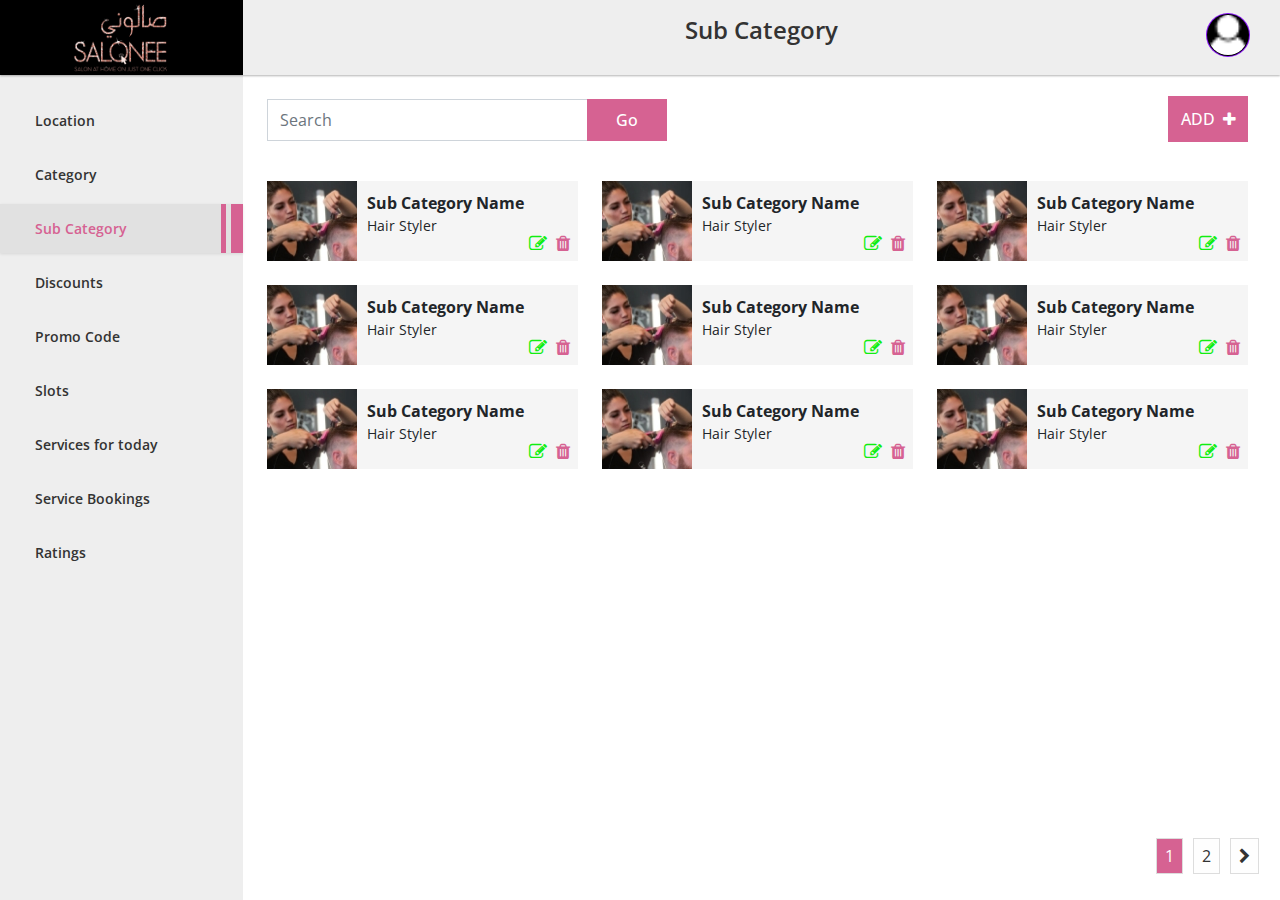
<file: sub-category.html>
<!DOCTYPE html>
<html lang="en">

<head>
  <meta charset="UTF-8">
  <title>Salonee | Dashboard</title>
  <!-- fonts  -->
  <link
    href="https://fonts.googleapis.com/css2?family=Open+Sans:ital,wght@0,300;0,400;0,600;0,700;0,800;1,300;1,400;1,600;1,700;1,800&display=swap"
    rel="stylesheet">
  <link rel="stylesheet" href="./assets/bootstrap-4.3.1/css/bootstrap.min.css">
  <link rel="stylesheet" href="./assets/font-awesome-4.7.0/css/font-awesome.min.css">
  <link rel="stylesheet" href="./assets/css/theme.css">
  <link rel="stylesheet" href="./assets/css/style.css">

</head>

<body>
  <!-- partial:index.partial.html -->
  <div class="layout">
    <div class="layout__container">
      <!-- <div class="layout__container-before"></div> -->

      <!-- BEGIN sidebar -->
      <aside class="sidebar">
        <div class="sidebar__header">
          <a href="dashboard.html">
            <img src="./assets/img/admin/logo.png" alt="logo" class="admin_logo">
          </a>
        </div>
        <div class="sidebar__content">
          <ul class="sidebar__content-menu">

            <li><a href="dashboard.html">Location</a></li>
            <li><a href="category.html">Category</a></li>
            <li class="sidebar--active"><a href="sub-category.html">Sub Category</a></li>
            <li><a href="discounts.html">Discounts</a></li>
            <li><a href="promocode.html">Promo Code</a></li>
            <li><a href="slots.html">Slots</a></li>
            <li><a href="service-for-today.html">Services for today</a></li>
            <li><a href="service-bookings.html">Service Bookings</a></li>
            <li><a href="ratings.html">Ratings</a></li>

          </ul>
        </div>
      </aside>
      <!--  //END sidebar -->

      <!-- BEGIN main -->
      <main class="main">

        <div class="main__header">
          <div class="main__header-heading">
            <h1>Sub Category</h1>
          </div>

          <div class="main__header-user">
            <button type="button" class="main__header-user-toggle" data-toggle="dropdown" data-toggle-for="user-menu"
              role="button">
              <span class="main__header-user-toggle-picture">
                <img src="./assets/img/admin/male-user-shadow.png" alt="">
              </span>
            </button>
            <div class="main__header-user-menu" id="user-menu">
              <div class="main__header-user-menu-header">
                <span>Username</span>
              </div>
              <ul class="main__header-user-menu-content">
                <li><a href="#"><i class="icon icon--dashboard"></i>Dashboard</a></li>
                <li><a href="#"><i class="icon icon--profile"></i>My profile</a></li>
                <li><a href="#"><i class="icon icon--settings"></i>Settings</a></li>
                <li><a href="#"><i class="icon icon--help"></i>Help center</a></li>
                <li><a href="#"><i class="icon icon--sign-out"></i>Sign out</a></li>
              </ul>
            </div>
          </div>
        </div>

        <div class="main__content">
          <div class="w-50">
            <div class="input-group mb-3">
              <input type="text" class="form-control _search" placeholder="Search">
              <div class="input-group-append">
                <button class="btn theme-btn" type="submit">Go</button>
              </div>
            </div>
          </div>

          <div class="rightBtn">
            <button class="btn login-btn" data-toggle="modal" data-target="#addSubCategory" id="myButton">Add &nbsp;<i
                class="fa fa-plus" aria-hidden="true"></i></button>

          </div>
          <br><br>
          <div class="clearfix"></div>
          <ul class="paginationTable salonee_category">
            <li class=" tableItem">
              <span><img src="./assets/img/admin/category.jpg" alt="category"></span>
              <p>
                <b>Sub Category Name</b>
                Hair Styler
              </p>
              <small><i class="fa fa-pencil-square-o" aria-hidden="true"></i> <i class="fa fa-trash" aria-hidden="true"></i> </small>
            </li>
            <li class=" tableItem">
              <span><img src="./assets/img/admin/category.jpg" alt="category"></span>
              <p>
                <b>Sub Category Name</b>
                Hair Styler
              </p>
              <small><i class="fa fa-pencil-square-o" aria-hidden="true"></i> <i class="fa fa-trash" aria-hidden="true"></i> </small>
            </li>
            <li class=" tableItem">
              <span><img src="./assets/img/admin/category.jpg" alt="category"></span>
              <p>
                <b>Sub Category Name</b>
                Hair Styler
              </p>
              <small><i class="fa fa-pencil-square-o" aria-hidden="true"></i> <i class="fa fa-trash" aria-hidden="true"></i> </small>
            </li>
            <li class=" tableItem">
              <span><img src="./assets/img/admin/category.jpg" alt="category"></span>
              <p>
                <b>Sub Category Name</b>
                Hair Styler
              </p>
              <small><i class="fa fa-pencil-square-o" aria-hidden="true"></i> <i class="fa fa-trash" aria-hidden="true"></i> </small>
            </li>
            <li class=" tableItem">
              <span><img src="./assets/img/admin/category.jpg" alt="category"></span>
              <p>
                <b>Sub Category Name</b>
                Hair Styler
              </p>
              <small><i class="fa fa-pencil-square-o" aria-hidden="true"></i> <i class="fa fa-trash" aria-hidden="true"></i> </small>
            </li>
            <li class=" tableItem">
              <span><img src="./assets/img/admin/category.jpg" alt="category"></span>
              <p>
                <b>Sub Category Name</b>
                Hair Styler
              </p>
              <small><i class="fa fa-pencil-square-o" aria-hidden="true"></i> <i class="fa fa-trash" aria-hidden="true"></i> </small>
            </li>
            <li class=" tableItem">
              <span><img src="./assets/img/admin/category.jpg" alt="category"></span>
              <p>
                <b>Sub Category Name</b>
                Hair Styler
              </p>
              <small><i class="fa fa-pencil-square-o" aria-hidden="true"></i> <i class="fa fa-trash" aria-hidden="true"></i> </small>
            </li>
            <li class=" tableItem">
              <span><img src="./assets/img/admin/category.jpg" alt="category"></span>
              <p>
                <b>Sub Category Name</b>
                Hair Styler
              </p>
              <small><i class="fa fa-pencil-square-o" aria-hidden="true"></i> <i class="fa fa-trash" aria-hidden="true"></i> </small>
            </li>
            <li class=" tableItem">
              <span><img src="./assets/img/admin/category.jpg" alt="category"></span>
              <p>
                <b>Sub Category Name</b>
                Hair Styler
              </p>
              <small><i class="fa fa-pencil-square-o" aria-hidden="true"></i> <i class="fa fa-trash" aria-hidden="true"></i> </small>
            </li>
            <li class=" tableItem">
              <span><img src="./assets/img/admin/category.jpg" alt="category"></span>
              <p>
                <b>Sub Category Name</b>
                Hair Styler
              </p>
              <small><i class="fa fa-pencil-square-o" aria-hidden="true"></i> <i class="fa fa-trash" aria-hidden="true"></i> </small>
            </li>
            <li class=" tableItem">
              <span><img src="./assets/img/admin/category.jpg" alt="category"></span>
              <p>
                <b>Sub Category Name</b>
                Hair Styler
              </p>
              <small><i class="fa fa-pencil-square-o" aria-hidden="true"></i> <i class="fa fa-trash" aria-hidden="true"></i> </small>
            </li>

          </ul>
          <div class="pagination-container">
            <p class='paginacaoCursor beforePagination' id=""><i class="fa fa-chevron-left" aria-hidden="true"></i></p>
            <p class='paginacaoCursor afterPagination' id=""><i class="fa fa-chevron-right" aria-hidden="true"></i></p>
          </div>

        </div>
      </main>
      <!--  //END main -->




    </div>
    <!-- partial -->
    <div class="modal fade pswdModal" id="addSubCategory" tabindex="-1" role="dialog"
      aria-labelledby="addSubCategoryTitle" aria-hidden="true">
      <div class="modal-dialog modal-dialog-centered" role="document">
        <div class="modal-content">
          <div class="modal-header">
            <h5 class="col-12 modal-title text-center" id="addSubCategoryTitle">Add Sub Category</h5>
            <button type="button" class="close" data-dismiss="modal" aria-label="Close">
              <span aria-hidden="true">&times;</span>
            </button>
          </div>
          <div class="modal-body">
            <div class="login">
              <form>
                <div class="form-group  mt-4">
                  <select name="service" class="form-control" autocomplete="off" required>                    
                    <option hidden disabled selected value> -- select an option -- </option>
                    <option value="category1">Category Name-1</option>
                    <option value="category2">Category Name-2</option>
                    <option value="category3">Category Name-3</option>
                  </select>

                </div>
                <div class="form-group">
                  <input type="text" id="category" class="form-control" autocomplete="off" required>
                  <label class="form-control-placeholder p-0" for="category">Sub Category Name</label>
                </div>

                <div class="form-group mb-5">
                  <label for="file-upload" class="custom-file-upload">
                    UPLOAD IMAGE <i class="fa fa-camera" aria-hidden="true"></i>
                  </label>
                  <input id="file-upload" name='upload_cont_img' type="file" style="display:none;">
                </div>
                <div class="form-group">
                  <button type="button" class="btn theme-btn">Submit</button>
                </div>
              </form>
            </div>

          </div>

        </div>
      </div>
    </div>
    <script src='./assets/js/jquery-3.3.1.min.js'></script>
    <script src="./assets/js/sweetalert2.all.min.js"></script>
    <script src="./assets/bootstrap-4.3.1/js/bootstrap.min.js"></script>
    <!-- <script src='https://cdnjs.cloudflare.com/ajax/libs/holder/2.9.4/holder.min.js'></script> -->
    <!-- <script src="./assets/js/script.js"></script> -->
    <script src="./assets/js/main.js"></script>
    <script src="./assets/js/pagination.js"></script>



    <script>
      $(".fa-trash").click(function () {
        swal({
          title: "Are you sure?",
          text: "You want to delete this Category",
          type: "warning",
          showCancelButton: true,
          confirmButtonColor: "#DD6B55",
          confirmButtonText: "Yes, delete it!",
        }).then(result => {
          if (result.dismiss === 'cancel') {
            swal.closeModal();
            return;
          }
          swal({
            type: "success",
            text: 'Category has been deleted!',
            showConfirmButton: false,
            timer: 1500
          });

        },
        )
      })
    </script>

</body>

</html>
</file>
<file: assets/css/style.css>
*{
    margin: 0;
    padding: 0;
}
html{
    scroll-behavior: smooth;
}
body{
    font-family: 'Open Sans', sans-serif;
}

select, input{
    outline: none!important;
    box-shadow: none!important;
}

.login .form-group {
    position: relative;
    margin-bottom: 2.5rem
}

.login .form-control-placeholder {
    position: absolute;
    top: 10px;
    left: 12px;
    padding: 7px 0 0 13px;
    transition: all 200ms;
    opacity: 0.5;
    color: grey
}
.form-group label.text-red {
    position: absolute;
    font-size: 12px;
    color: #e64000;
  }
.login .form-control:focus + .form-control-placeholder,
.login .form-control:valid + .form-control-placeholder {
    font-size: 90%!important;
    transform: translate3d(0, -100%, 0)!important;
    opacity: 1!important;
    background-color: white;
    color: #d66292;
}
.form-group.active>.form-control-placeholder{
    font-size: 90%!important;
    transform: translate3d(0, -100%, 0)!important;
    opacity: 1!important;
    background-color: white;
    color: #d66292;
}
.login .form-control {
    background: transparent;
    border: none;
    border: 1px solid #a6a6a6;
    box-shadow: none!important;
    border-radius: 0px!important;
    /* padding: 1.5em .75rem; */
    min-height: 50px;
    color: black;
    font-size: 1rem;
}
button.swal2-confirm.swal2-styled {
    background: #D66292!important;
    border-left-color: #D66292!important;
    border-right-color: #D66292!important;
    outline: none!important;
    box-shadow: none!important;
}
button.swal2-cancel.swal2-styled {
    background-color: rgb(90 90 90)!important;
    outline: none!important;
    box-shadow: none!important;
}

input.form-control:focus,
input.form-control:after {
    outline-width: 0;
    border: 1px solid rgb(34, 34, 34);
    background: transparent
}

.login textarea.form-control{
    max-height: 200px;
    min-height: 130px;
}
.signUp div.form-group {
    margin-bottom: 2.5em;
}

.btn{
    outline: none!important;
    box-shadow: none!important;
    min-width: 80px;
}
section.login {
    min-height: 100vh;
}

section.login .d-flex.flex-row>div {
    width: 50%;
}
.login-form {
    display: flex;
    align-items: center;
    justify-content: center;
    flex-flow: column;
}
.login .bg {
    background: url('../../assets/img/admin/brushes.jpg')no-repeat;
    background-size: cover;
    min-height: 100vh;
}

.login-btn,.theme-btn{
    background: #D66292;
    color: white;
    font-size: 16px;
    font-weight: 500;
    width: 100%;
    border-radius: 0;
    padding: 10px;
    text-transform: uppercase;
}
.login-btn:hover, .theme-btn:hover{
    color: white;
}

.login-btn{
    margin: 1.6em 0em;
}
.login .logo{
    max-width: 100%;
    margin-bottom: 30px;
}

.login form {
    min-width: 350px;
    max-width: 70%;
    margin: 0 auto;
}
input[type="password"]{
    padding-right: 40px
}
p#forgot_pswd {
    text-align: right;
    position: relative;
       
}
p#forgot_pswd a{
    color: #D66292;
    font-size: 16px; 
    text-decoration: none;
    font-weight: 600;
}
.mb_1{
    margin-bottom: 10px!important;
}

p.sign-Up {
    text-align: center;
    font-size: 16px;
    font-weight: 600;
}
p.sign-Up a {
    color: #d66292;
    text-decoration: underline;
}

span.field-icon {
    position: absolute;
    right: 14px;
    bottom: 18px;
    background: white;
    cursor: pointer;
}
.pswdModal h5.modal-title,
.SignUp-Modal h5.modal-title{
    font-size: 22px;
    font-weight: 600;
}
.pswdModal .modal-header, 
.pswdModal .modal-footer,
.SignUp-Modal .modal-header, 
.SignUp-Modal .modal-footer{
    border: 0px
}

.pswdModal button.close, 
.SignUp-Modal button.close{
    position: absolute;
    top: 25px;
    right: 28px;
    background: black;
    color: white;
    border-radius: 50%;
    line-height: 0;
    height: 35px;
    width: 35px;
    font-size: 1.8em;
    font-weight: 500;
    padding: 8px 8px 11px 8px!important;
    box-shadow: none!important;
    outline: none!important;
}

.myFlx{
    justify-content: space-between;
}
.myFlx>div {
    flex: 0 0 48%;
}

.signUp form {
    min-width: 350px;
    max-width: 85%;
    margin: 0 auto;
}

img.admin_logo {
    max-height: 75px;
}

.f-right{
    float: right;
    /* width: 1%; */
    width: auto;
    right: 30px;
    position: relative;
}

ul.salonee_locations, ul.salonee_category{
    list-style-type: none;
    display: flex;
    justify-content: flex-start;
    flex-wrap: wrap;
    width: 100%;
}
ul.salonee_locations li,
ul.salonee_category li {
    flex: 0 0 30%;
    display: flex;
    justify-content: center;
    align-items: flex-start;
    margin-left: 1.5em;
    margin-bottom: 1.5em;
    background: whitesmoke;
    position: relative;
}
ul.salonee_locations li span,
ul.salonee_category li span {
    background:#dedede;
    width: 100px;
    height: 100%;
    display: flex;
    justify-content: center;
    align-items: center;
}
ul.salonee_locations li span i.fa{
    font-size: 2em;
    color: #6d6d6d;
}
ul.salonee_locations li p,
ul.salonee_category li p {
    font-size: 14px;
    padding: 10px;
    margin-bottom: 0;
}
ul.salonee_category li p {
    width: 100%;
    line-height: 1.5;
}
ul.salonee_locations li p b,
ul.salonee_category li p b {
    display: block;
    font-size: 16px;
}

.w-50{
    max-width: 400px;
    width: 100%;
    margin: 1.5em 1.5em;
    margin-bottom: 0;
    display: inline-block;
}
.rightBtn{
    position: absolute;
    right: 2em;
    top: 6em;
}

.rightBtn .login-btn {
    margin: 0;
}


/* custom pagination css */
.customPagination, .paginacaoCursor{
    margin: 10px 5px;
    padding: 5px 8px;
    color: #333;
    background: #fefefe;
    cursor: pointer;
    border: 1px solid #ddd;
  }
  p.paginacaoValor.customPagination.activePagination {
  color: white;
}
  .pagination-container{
    position: absolute;
    bottom: 1em;
    right: 1em;
  }

 /* custom image upload css */
.custom-file-upload {
    border: 1px solid #d66292;
    color: #d66292;
  display: inline-block;
  padding: 10px 12px;
  cursor: pointer;
  width: 100%;
  text-align: center;
}

input.form-control._search {
    outline: none;
    border-radius: 0;
    height: 42px;
    outline: none;
    box-shadow: none;
}

.w-50 .theme-btn{
    padding: 0;
    text-transform: capitalize;
}

.salonee_category li.tableItem small {
    position: absolute;
    bottom: 5px;
    right: 5px;
}

ul.salonee_category li small> i.fa {
    font-size: 18px;
    padding: 3px;
}

.fa-pencil-square-o{
    color: #11ee11;
    font-size: 1.3em;
    cursor: pointer;
}
.fa-trash{
    color: #d66292;
    font-size: 1.3em;
    cursor: pointer;
}


.pad_3 {
    padding: 0 30px;
}
table.table.themeTable {
    border-collapse: separate;
    border-spacing: 0 .55em;
}
table.table.themeTable td,
table.table.themeTable th {
    border: none;
    max-width: 90px;
    font-size: 15px;
}

table.table.themeTable td{
    background-color: #eee;
    font-size: 14px;
}
table.table.themeTable tbody tr{
    margin-bottom: 10px;
}

table.table.themeTable span i.fa{
    margin: 0 6px;
}


.pagination-container.tablePaging {
    width: 100%;
    /* float:left; */
    position: initial;
  }
  
 .tablePaging .pagination {
	/* background: #333; */
	display: flex;
    justify-content: flex-end;
}

#numbers {
	padding: 0;
	margin: 0 0rem;
	list-style-type: none;
	display: flex;
}

#numbers li a {
	color: #333;
    background: #fefefe;
    cursor: pointer;
    border: 1px solid #ddd;
	padding: .5rem 1rem;
	text-decoration: none;
    opacity: .9;
    display: block;
}

#numbers li a:hover {
	opacity: 1;
}

#numbers li a.active {
	opacity: 1;
	background: rgb(214, 98, 146);
    color: #fff;
    border: 1px solid #d66292;
}

  ._hidden{
    visibility: hidden;
    display: none;
  }

  .promoCode li{
    flex-flow: column;
  }
  .promoCode li h4 {
    display: flex;
    flex-flow: row;
}

ul.salonee_category.promoCode li span {
    border-radius: 50%;
    height: 60px;
    width: 80px;
    margin: 10px 8px;
    background: white;
}
ul.promoCode li{
    border-radius: 10px;
    margin-bottom: 1em;
}
ul.promoCode li img{
    width: 100%;
    max-width: 32px;
}

ul.promoCode li h4.footr{
    width: 100%;
    display: flex;
    flex-flow: row;
    justify-content: space-between;
    background: #e1e1e1;
    margin: 0;
    padding: 8px 12px;
    border-bottom-left-radius: 10px;
    border-bottom-right-radius: 10px;
}

ul.promoCode li h4.footr b{
    font-size: 15px;
}
ul.promoCode li h4.footr b i.fa {
    margin: 0px 10px;
}


._slot label.form-control-placeholder{
    font-size: 90%;
    transform: translate3d(0, -100%, 0);
    opacity: 1;
    background-color: white;
    color: #d66292;
}
.mySelect{
    background: #f4f4f4;
    padding: 0px 20px;
    height: 40px;
    border-radius: 0px;
    border: 1px solid #f4f4f4;
}

.d-m{
    color: black !important;
}

ul.main__header-user-menu-content.dropdown-menu.show {
    left: 0px!important;
    min-width: 300px;
    padding: 0;
    top: 50px!important;
    z-index: 1;
    transform: initial!important;
}
.main__header-user-menu-header{
    padding: 5px 10px;
}
.layout__container .main__header-user-menu-content > li > a{
    padding: 8px 20px;
    font-size: 16px;
}
.layout__container .main__header-user-menu-content > li > a:hover {
     color: #d66292!important;
     background-color: transparent;
}
.layout__container .main__header-user-menu-content >li a i.icon {
    display: none;
}
.layout__container .main__header-user-menu-content > li{
    border-top: 1px solid #eee;
}
.main__header-user-menu-header h3 {
    font-size: 18px;
    font-weight: 600;
    margin: 0;
}
.main__header-user-menu-header span {
    padding: 0!important;
    font-size: 15px;
    font-weight: 500;
}

.pro_img img {
    width: 100%;
    height: 100%;
}
.profile_details {
    max-width: 360px;
    margin: 0 auto;
    text-align: center;
    padding: 0em 3em;
}

.profile_details span, .profile_details p {
    text-align: left;
    display: block;
}
.profile_details span{
    font-size: 14px;
    margin-bottom: 10px;
}
.profile_details p {
    font-size: 18px;
    font-weight: 500;
}

.profile_details ul {
    list-style-type: none;
    margin: 0;
    padding: 0;
}

.profile_details ul li{
    margin-bottom: 2em;
}

.pro_img {
    text-align: center;
    max-width: 120px;
    max-height: 120px;
    overflow: hidden;
    margin: 0 auto;
    margin-bottom: 1.5em;
}



/*Profile Pic Start*/
.picture-container{
    position: relative;
    text-align: center;
}
.picture{
    width: 120px;
    height: 120px;
    /* background-color: #999999; */
    /* border: 4px solid #CCCCCC; */
    color: #FFFFFF;
    border-radius: 50%;
    margin: 0px auto;
    /* overflow: hidden; */
    transition: all 0.2s;
    -webkit-transition: all 0.2s;
    position: relative;
}
.picture-src:hover{
    border-color: #2ca8ff;
}
.content.ct-wizard-green .picture:hover{
    border-color: #05ae0e;
}
.content.ct-wizard-blue .picture:hover{
    border-color: #3472f7;
}
.content.ct-wizard-orange .picture:hover{
    border-color: #ff9500;
}
.content.ct-wizard-red .picture:hover{
    border-color: #ff3b30;
}
.picture input[type="file"] {
    cursor: pointer;
    display: block;
    height: 100%;
    left: 0;
    opacity: 0 !important;
    position: absolute;
    top: 0;
    width: 100%;
}

.picture-src{
    width: 100%;
    height: 100%;
    border: 2px solid #CCCCCC;
    border-radius: 50%;
}
.picture-container i.fa-camera{
    right: -12px;
    font-size: 20px;
    position: absolute;
    bottom: 20px;
    color: #d66292;
    background: #ececec;
    padding: 8px;
    border-radius: 50%;
}


/*Profile Pic End*/

h4.usrName{
    display: inline-block;
    font-size: 16px;
    color: #333;
    font-weight: 600;
}
.proCircle{
    width: 42px;
    height: 42px;
    border-radius: 50%;
}
.proCircle img {
    width: 40px;
    height: auto;
}


.inBlk {
    display: inline-block;
    vertical-align: middle;
    padding: 0em 0.5em;
    min-width: 55px;
}
</file>
<file: assets/css/theme.css>
/* Reset
   ================================================================ */
*,
*:after,
*:before {
  box-sizing: border-box;
  margin: 0;
  padding: 0;
}
html,
body {
  width: 100%;
  height: 100%;
  margin: 0;
  padding: 0;
}
/* Common
   ================================================================ */
.layout {
  display: table;
  border-collapse: separate;
  border-spacing: 0;
  width: 100%;
  height: 100%;
  margin: 0 auto;
}
.layout:before {
  position: absolute;
  top: 0;
  left: 0;
  right: 0;
  z-index: 0;
  content: '';
  box-shadow: 0 1px 2px rgba(0,0,0,0.3);
  width: 100%;
  height: 75px;
}
.layout__container {
  display: table-row;
  height: 100%;
/* sidebar */
/* main*/
}
.layout__container-before {
  display: table-cell;
  content: '';
  background: #1486f0;
  background: -moz-linear-gradient(top, #1486f0 0%, #8514f0 100%);
  background: -webkit-linear-gradient(top, #1486f0 0%, #8514f0 100%);
  background: linear-gradient(to bottom, #1486f0 0%, #8514f0 100%);
  filter: progid:DXImageTransform.Microsoft.gradient( startColorstr='#1486f0', endColorstr='#8514f0',GradientType=0 );
  background-position: 0 0;
}
.layout__container-before:before {
  display: block;
  background-color: rgba(0,0,0,0.5);
  height: 75px;
  content: '';
}
.layout__container-after {
  display: table-cell;
  content: '';
  background-color: #fff;
}
.layout__container-after:before {
  display: block;
  background-color: #000;
  height: 75px;
  content: '';
}
.layout__container .sidebar {
  display: table-cell;
  background: #eee;
  /* background: -moz-linear-gradient(top, #1486f0 0%, #8514f0 100%);
  background: -webkit-linear-gradient(top, #1486f0 0%, #8514f0 100%);
  background: linear-gradient(to bottom, #1486f0 0%, #8514f0 100%);
  filter: progid:DXImageTransform.Microsoft.gradient( startColorstr='#1486f0', endColorstr='#8514f0',GradientType=0 ); */
  background-position: 0 0;
  height: 100%;
  width: 245px;
  vertical-align: top;
  padding-bottom: 60px;
/* sidebar header */
/* sidebar content */
}
.layout__container .sidebar--active > a {
  background-color: rgb(225 225 225);
  box-shadow: 0px 1px 3px 0px rgba(0,0,0,0.1);
  /* border-radius: 3px; */
  color: #d66292!important;
  border-right: 12px solid #d66292;
  position: relative;
}
.layout__container .sidebar--active > a:after {
  content: '';
  width: 5px;
  height: 100%;
  position: absolute;
  right: 5px;
  top: 0;
  background: #d66292;
}
.layout__container .sidebar__content-menu > li > a:hover {
  color: #d66292!important;
  /* border-right: 12px solid #d66292; */
  /* border-radius: 3px; */
}
.layout__container .sidebar__header {
  position: relative;
  z-index: 20;
  background-color: rgb(0 0 0);
  text-align: center;
  height: 75px;
  margin: 0 auto;
  padding: 0 30px;
}
.layout__container .sidebar__header > a {
  display: inline-block;
  /* color: #fff; */
  text-align: center;
  line-height: 60px;
  text-decoration: none;
  /* border: 2px solid #fff; */
  margin: 0 auto;
  padding: 0px 20px;
}
.layout__container .sidebar__content-menu {
  display: block;
  font-size: 14px;
  list-style: none;
  margin: 0 0 10px;
  margin-top: 1.5em;
}
.layout__container .sidebar__content-menu a {
  display: block;
  color: #333;
  text-overflow: ellipsis;
  text-align: left;
  text-decoration: none;
  white-space: nowrap;
  overflow: hidden;
  transition: all 0.3s;
  padding: 14px 14px 14px 35px;
  font-weight: 600;
  margin-bottom: 5px;
}


/* .layout__container .sidebar__content-menu > li {
  margin: 10px 10px 0;
} */

.layout__container .sidebar__content-menu > li > ul {
  list-style: none;
  box-shadow: 0px 1px 3px 0px rgba(0,0,0,0.1);
  border-radius: 3px;
  margin: 0;
}
.layout__container .sidebar__content-menu > li > ul > li {
  margin: 0 !important;
}
.layout__container .sidebar__content-menu > li > ul > li > a {
  background-color: rgba(255,255,255,0.08);
  margin: 1px 0 0;
}
.layout__container .sidebar__content-menu > li > ul > li > a:hover {
  background-color: rgba(255,255,255,0.1);
}
.layout__container .sidebar__content-menu > li > ul > li:first-child > a {
  background-color: rgba(255,255,255,0.15);
  border-radius: 3px 3px 0 0;
}
.layout__container .sidebar__content-menu > li > ul > li:last-child > a {
  border-radius: 0 0 3px 3px;
}
.layout__container .main {
  display: table-cell;
  background-color: #fff;
  height: 100%;
  width: 780px;
  vertical-align: top;
  padding-bottom: 60px;
}
.layout__container .main__header {
  background-color: #eee;
  height: 75px;
  padding: 0 30px;
}
.layout__container .main__header-heading {
  position: relative;
  /* float: left; */
}
.layout__container .main__header-heading > h1 {
  color: #333;
  font-size: 24px;
  font-weight: 600;
  line-height: 60px;
  text-overflow: ellipsis;
  text-align: center;
  white-space: nowrap;
  overflow: hidden;
  /* max-width: 600px; */
  margin: 0;
}
.layout__container .main__header-user {
  position: relative;
  display: block;
  top: -55px;
  float: right;
  height: 40px;
  padding-left: 30px;
  margin-top: 8px;
}
.layout__container .main__header-user-toggle {
  position: relative;
  display: inline-block;
  background: #8514f0;
  color: #fff;
  width: 44px;
  height: 44px;
  border-radius: 50%;
  border: 0;
  outline: 0;
  cursor: pointer;
  vertical-align: middle;
  z-index: 5;
}
.layout__container .main__header-user-toggle-picture {
  display: inline-block;
  background-color: #000;
  overflow: hidden;
  width: 42px;
  height: 42px;
  border-radius: 50%;
  vertical-align: middle;
}
.layout__container .main__header-user-toggle-picture > img {
  display: inline-block;
  width: 40px;
  height: 40px;
  border-radius: 50%;
  vertical-align: middle;
  margin-top: 1px;
}
.layout__container .main__header-user-menu {
  position: absolute;
  z-index: 4;
  display: none;
  background-color: #111;
  list-style: none;
  min-width: 260px;
  max-width: 360px;
  box-shadow: 0 0 10px rgba(0,0,0,0.35);
  transition: all 0.3s ease-in-out;
  overflow: visible;
  top: -8px;
  right: -15px;
  margin: 0;
  padding: 0;
}
.layout__container .main__header-user-menu.open {
  display: block;
  transform-origin: bottom center;
  animation: fade-in-pulse 0.2s forwards cubic-bezier(0.45, 0.05, 0.55, 0.95);
}
/* .layout__container .main__header-user-menu-header {
  background-color: #000000;
  height: 75px;
} */
.layout__container .main__header-user-menu-header {
  background-color: #d66292;
  min-height: 70px;
}
.layout__container .main__header-user-menu-header > span {
  display: inline-block;
  color: #fff;
  /* line-height: 60px; */
  padding: 0 15px;
}
.layout__container .main__header-user-menu-content {
  list-style: none;
  margin: 0;
}
.layout__container .main__header-user-menu-content > li {
  border-top: 1px solid #222;
}
.layout__container .main__header-user-menu-content > li > a {
  display: block;
  color: #fff;
  text-decoration: none;
  padding: 15px;
}
.layout__container .main__header-user-menu-content > li > a:hover {
  background-color: #333;
}
.layout__container .main__content h2 {
  color: #000;
  font-size: 20px;
  font-weight: 300;
  margin: 0;
  padding: 30px;
}
/* list */
.items {
  margin: 0;
  padding: 0 30px;
}
.items__inner {
  display: table;
  min-width: 10%;
  width: 100%;
  border: 1px solid rgba(0,0,0,0.1);
  border-radius: 3px;
  box-shadow: 0 3px 8px 0 rgba(0,0,0,0.1);
  margin: 0;
}
.items__inner-header {
  display: table-row;
  background-color: rgba(0,0,0,0.03);
  list-style: none;
  box-shadow: 0 3px 3px 0 rgba(0,0,0,0.08);
  margin: 0;
}
.items__inner-header--action {
  text-align: right;
}
.items__inner-header > li {
  display: table-cell;
  color: #000;
  vertical-align: middle;
  padding: 25px 15px;
}
.items__inner-header > li > h3 {
  font-size: 16px;
  font-weight: 400;
  margin: 0;
}
.items__inner-content {
  display: table-row;
  background-color: rgba(0,0,0,0.03);
  font-size: 14px;
  list-style: none;
  margin: 0;
}
.items__inner-content--action {
  text-align: right;
}
.items__inner-content > li {
  display: table-cell;
  color: #000;
  vertical-align: middle;
  border-top: 1px solid rgba(0,0,0,0.1);
  padding: 15px;
}
.items__inner-content > li > button {
  display: inline-block;
  background: none;
  border: 1px solid rgba(0,0,0,0.2);
  width: 40px;
  height: 40px;
  border-radius: 50%;
  box-shadow: 0 2px 4px rgba(0,0,0,0.2);
  cursor: pointer;
}
.items__inner-content > li > button > span {
  display: block;
  background-image: url("data:image/svg+xml,%3Csvg xmlns='http://www.w3.org/2000/svg' viewBox='0 0 512 512' fill='#000'%3E%3Cpath d='M103.62,208.38A47.62,47.62,0,1,0,151.24,256,47.67,47.67,0,0,0,103.62,208.38Z'/%3E%3Cpath d='M256,208.38A47.62,47.62,0,1,0,303.62,256,47.67,47.67,0,0,0,256,208.38Z'/%3E%3Cpath d='M360.76,256a47.62,47.62,0,1,0,47.62-47.62A47.67,47.67,0,0,0,360.76,256Z'/%3E%3C/svg%3E");
  width: 26px;
  height: 26px;
  text-indent: -999em;
  overflow: hidden;
  margin: 0 auto;
}
/* icons
   ================================================================ */
.icon {
  display: inline-block;
  width: 16px;
  height: 16px;
  vertical-align: middle;
  margin-top: -4px;
  margin-right: 10px;
}
.icon--14 {
  width: 14px;
  height: 14px;
}
.icon--18 {
  width: 18px;
  height: 18px;
}
.icon--dashboard {
  background-image: url("data:image/svg+xml,%3Csvg xmlns='http://www.w3.org/2000/svg' viewBox='0 0 512 512' fill='#fff'%3E%3Cpath d='M491.72,211.43Q471.44,164,437.15,129.71T355.43,75.14a253.82,253.82,0,0,0-198.86,0q-47.43,20.29-81.71,54.57T20.28,211.43A250.28,250.28,0,0,0,0,310.86q0,74.85,40.29,138a17.38,17.38,0,0,0,15.43,8.28H456.29a17.38,17.38,0,0,0,15.43-8.28Q512,385.43,512,310.86A250.31,250.31,0,0,0,491.72,211.43ZM230.14,102.14A36.58,36.58,0,0,1,292.58,128a36.57,36.57,0,0,1-62.43,25.86,36.55,36.55,0,0,1,0-51.71ZM99,336.71a35.26,35.26,0,0,1-25.86,10.72,35.26,35.26,0,0,1-25.86-10.72,36.56,36.56,0,0,1,0-51.71,35.24,35.24,0,0,1,25.86-10.72A35.23,35.23,0,0,1,99,285a36.55,36.55,0,0,1,0,51.71Zm54.86-128a36.56,36.56,0,0,1-51.72,0,36.56,36.56,0,0,1,0-51.71,36.56,36.56,0,0,1,51.72,0,36.56,36.56,0,0,1,0,51.71Zm161.85,2.43L286.85,320.29a54.32,54.32,0,0,1,20.58,26,55,55,0,0,1-23.72,66.86A53.41,53.41,0,0,1,242,418.86a52.46,52.46,0,0,1-33.43-25.43,54.71,54.71,0,0,1,12.29-69.85,54.3,54.3,0,0,1,30.57-12.43L280.28,202a18,18,0,0,1,8.57-11.29,17,17,0,0,1,13.72-1.85,18.71,18.71,0,0,1,13.14,22.29Zm42.43-2.43a36.54,36.54,0,0,1,0-51.71,36.58,36.58,0,0,1,62.43,25.86,36.57,36.57,0,0,1-62.43,25.86Zm106.57,128a36.56,36.56,0,1,1,10.71-25.86A35.25,35.25,0,0,1,464.71,336.71Z'/%3E%3C/svg%3E");
}
.icon--profile {
  background-image: url("data:image/svg+xml,%3Csvg xmlns='http://www.w3.org/2000/svg' viewBox='0 0 512 512' fill='#fff'%3E%3Cpath d='M165.67,197c-15.66,0-31.5,9-25.33,22,12,29.63,32.86,49.43,67.33,54,23,0,26.54-9,27.33-24.33C226,218,205.34,197,165.67,197Z'/%3E%3Cpath d='M304.33,273c34.47-4.57,55.33-24.37,67.33-54,6.18-13-9.66-22-25.33-22C306.67,197,286,218,277,248.67,277.78,264,281.33,273,304.33,273Z'/%3E%3Cpath d='M256,0C114.58,0,0,114.58,0,256S114.58,512,256,512,512,397.42,512,256,397.42,0,256,0Zm0,490.71A234.34,234.34,0,0,1,82.73,414.12C101.43,433,234.1,409.79,244,371c-62.48-39.06-114-78.67-116.67-184.33,0-64,45.33-122.33,128.67-122.33s128.67,58.33,128.67,122.33C382,292.33,330.48,331.94,268,371c11.39,36.2,143.83,61.76,163.55,40.46a237,237,0,0,1-46.87,40.67A232.89,232.89,0,0,1,256,490.71Z'/%3E%3C/svg%3E");
}
.icon--settings {
  background-image: url("data:image/svg+xml,%3Csvg xmlns='http://www.w3.org/2000/svg' viewBox='0 0 512 512' fill='#fff'%3E%3Cpath d='M341.33,255.83A85.33,85.33,0,1,0,256,341.1,85.3,85.3,0,0,0,341.33,255.83ZM512,219.51v74a12.78,12.78,0,0,1-2.73,7.67,10.07,10.07,0,0,1-6.66,4.26L441,314.83a213.25,213.25,0,0,1-13,30.35q11.61,17.05,35.67,46a12.78,12.78,0,0,1,3.41,8.36,11.08,11.08,0,0,1-3.07,7.67,338.6,338.6,0,0,1-33.11,36.15q-24.06,23.7-31.4,23.7a17.08,17.08,0,0,1-8.7-3.07l-46.08-36a190.2,190.2,0,0,1-30.38,12.62,544.29,544.29,0,0,1-9.73,61.9A11.26,11.26,0,0,1,292.69,512H219a12.64,12.64,0,0,1-8.19-2.9,9.89,9.89,0,0,1-3.75-7.16l-9.39-61.22a206.09,206.09,0,0,1-30-12.28l-46.93,35.3a12,12,0,0,1-8.36,3.07,11.44,11.44,0,0,1-8.36-3.58,439.8,439.8,0,0,1-55-55.93,13,13,0,0,1-2.39-7.67,12.78,12.78,0,0,1,2.73-7.33q4.95-7,17.07-22.17t17.92-23.53a164.66,164.66,0,0,1-13.65-32.91L9.73,304.09a10.58,10.58,0,0,1-7-4.09A12.61,12.61,0,0,1,0,292.15v-74a12.78,12.78,0,0,1,2.73-7.67A10.07,10.07,0,0,1,9,206.2l62-9.38a164.49,164.49,0,0,1,13-30.7q-13.31-18.93-35.67-46a12.44,12.44,0,0,1-3.41-8A14,14,0,0,1,48,104.4,330.76,330.76,0,0,1,80.9,68.24q24.23-23.87,31.57-23.87a14.17,14.17,0,0,1,8.7,3.41l46.08,35.64A190.21,190.21,0,0,1,197.63,70.8,544.28,544.28,0,0,1,207,9.41,11.26,11.26,0,0,1,219,0H293a12.64,12.64,0,0,1,8.19,2.9A9.89,9.89,0,0,1,305,10.09l9.39,61.22a206.09,206.09,0,0,1,30,12.28L391.68,48a10.76,10.76,0,0,1,8-3.07,12.81,12.81,0,0,1,8.36,3.41,455.83,455.83,0,0,1,55,56.62,10.74,10.74,0,0,1,2.39,7.33,12.78,12.78,0,0,1-2.73,7.67q-4.95,7-17.07,22.17t-17.92,23.53a200.63,200.63,0,0,1,13.65,32.57l60.93,9.38a10.58,10.58,0,0,1,7,4.09A12.61,12.61,0,0,1,512,219.51Z'/%3E%3C/svg%3E");
}
.icon--help {
  background-image: url("data:image/svg+xml,%3Csvg xmlns='http://www.w3.org/2000/svg' viewBox='0 0 512 512' fill='#fff'%3E%3Cpath d='M256,0C115.2,0,0,115.2,0,256S115.2,512,256,512,512,396.8,512,256,396.8,0,256,0Zm25.6,435.2H230.4V384h51.2Zm53.76-197.12-23,23C291.84,279,281.6,294.4,281.6,332.8H230.4V320c0-28.16,10.24-53.76,30.72-71.68L291.84,215c10.24-7.68,15.36-20.48,15.36-35.84a51.2,51.2,0,0,0-102.4,0H153.6c0-56.32,46.08-102.4,102.4-102.4s102.4,46.08,102.4,102.4C358.4,202.24,348.16,222.72,335.36,238.08Z'/%3E%3C/svg%3E");
}
.icon--sign-out {
  background-image: url("data:image/svg+xml,%3Csvg xmlns='http://www.w3.org/2000/svg' viewBox='0 0 512 512' fill='#fff'%3E%3Cpath d='M201.73,358.4l39.94,39.94L384,256,241.66,113.66,201.73,153.6,276,227.33H0v57.34H274.43ZM512,56.83A56.83,56.83,0,0,0,455.17,0H56.83A56.83,56.83,0,0,0,0,56.83H0V170.5H56.83V56.83H455.17V455.17H56.83V341.5H0V455.17A56.83,56.83,0,0,0,56.83,512H455.17A56.83,56.83,0,0,0,512,455.17Z'/%3E%3C/svg%3E");
}
/* Responnsive
   ================================================================ */
@media (min-width: 1280px) {
  .main {
    width: 1080px !important;
  }
}
@media (min-width: 1680px) {
  .main {
    width: 1280px !important;
  }
}
@media (min-width: 1920px) {
  .main {
    width: 1520px !important;
  }
}
@media (min-width: 2650px) {
  .main {
    width: 2250px !important;
  }
}
/* Animation
   ================================================================ */
/* fade in pulse */
@-webkit-keyframes button--stripes {
  0% {
    opacity: 0;
    transform: scale(0.9);
  }
  50% {
    opacity: 1;
  }
  100%, 70% {
    transform: scale(1);
  }
}
@-o-keyframes button--stripes {
  0% {
    opacity: 0;
    transform: scale(0.9);
  }
  50% {
    opacity: 1;
  }
  100%, 70% {
    transform: scale(1);
  }
}
/* ScrollBar
   ================================================================ */
::-webkit-scrollbar {
  -webkit-appearance: none;
  height: 12px;
  width: 12px;
}
::-webkit-scrollbar-track {
  background-color: #2e2e2e;
}
::-webkit-scrollbar-thumb {
  border-radius: 6px;
  background-color: #8c8c8c;
  -webkit-box-shadow: inset 0 0 1px rgba(255,255,255,0.2);
  border: 3px solid #2e2e2e;
}
@-moz-keyframes fade-in-pulse {
  0% {
    opacity: 0;
    transform: scale(0.9);
  }
  50% {
    opacity: 1;
  }
  100%, 70% {
    transform: scale(1);
  }
}
@-webkit-keyframes fade-in-pulse {
  0% {
    opacity: 0;
    transform: scale(0.9);
  }
  50% {
    opacity: 1;
  }
  100%, 70% {
    transform: scale(1);
  }
}
@-o-keyframes fade-in-pulse {
  0% {
    opacity: 0;
    transform: scale(0.9);
  }
  50% {
    opacity: 1;
  }
  100%, 70% {
    transform: scale(1);
  }
}
@keyframes fade-in-pulse {
  0% {
    opacity: 0;
    transform: scale(0.9);
  }
  50% {
    opacity: 1;
  }
  100%, 70% {
    transform: scale(1);
  }
}
</file>
